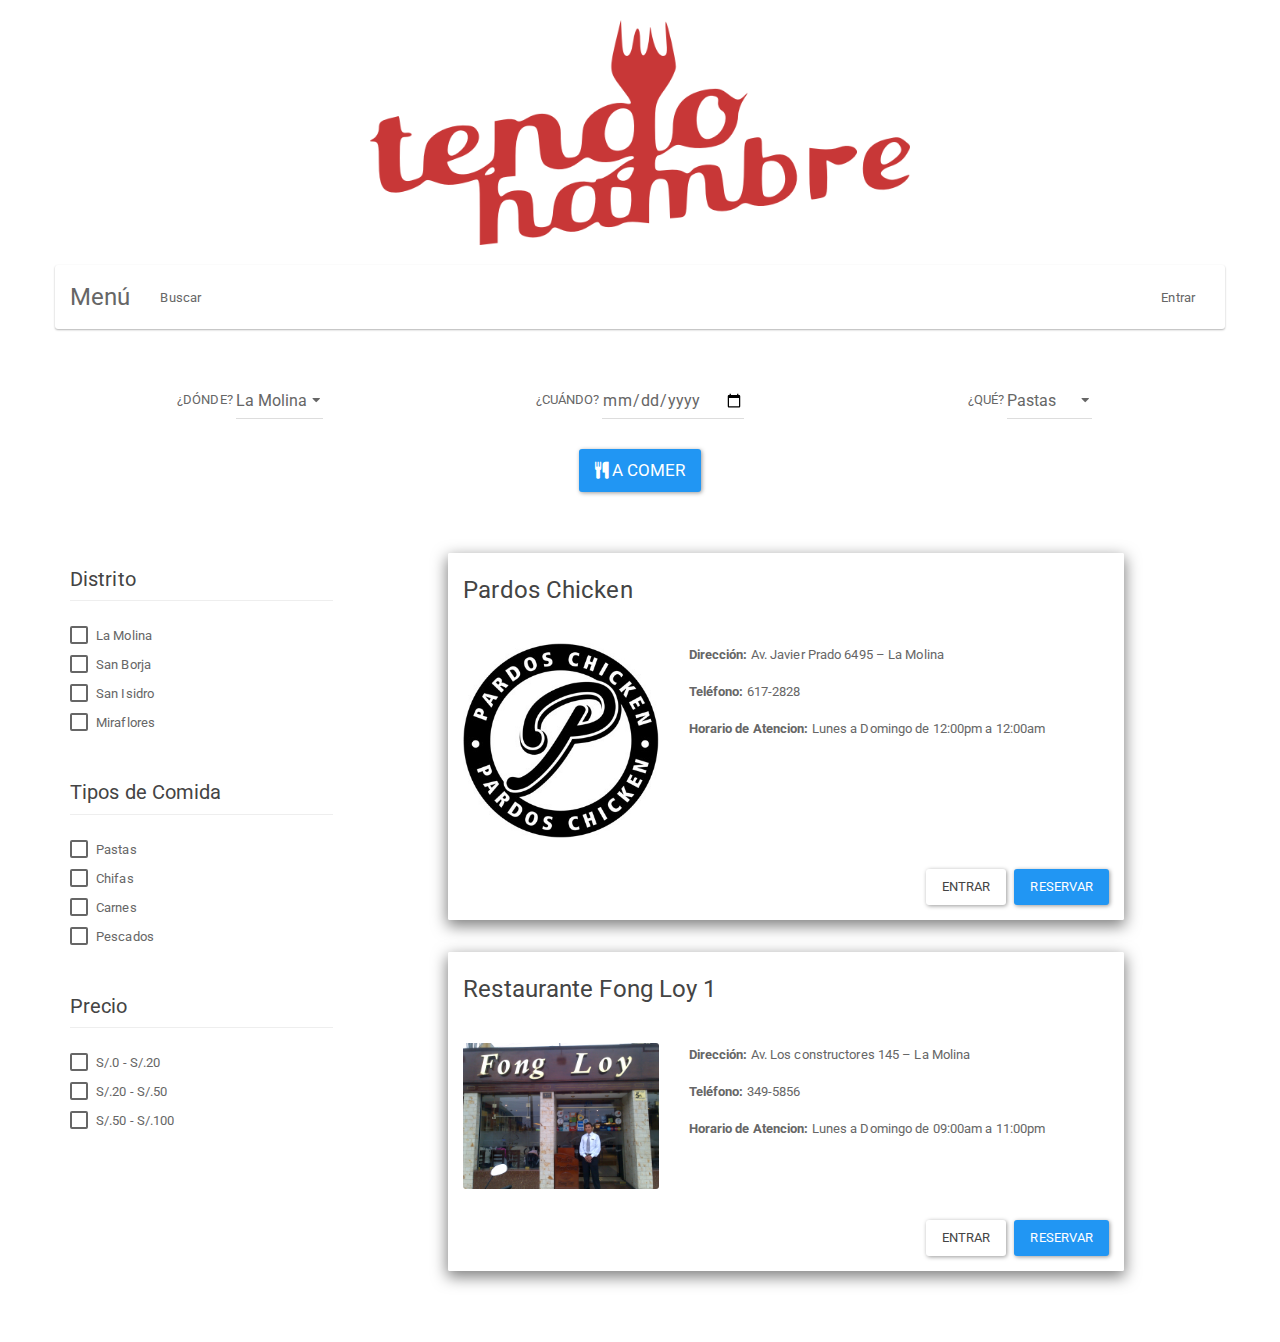
<file: index.html>
<!DOCTYPE html>
<html lang="es">
<head>
    <meta charset="utf-8">
    <meta http-equiv="X-UA-Compatible" content="IE=edge">
    <meta name="viewport" content="width=device-width, initial-scale=1">
    <!-- The above 3 meta tags *must* come first in the head; any other head content must come *after* these tags -->
    <title>Tengo Hambre</title>

    <!-- Bootstrap -->
    <link href="assets/libs/bootstrap/dist/css/bootstrap.min.css" rel="stylesheet">
    <link rel="stylesheet" href="assets/libs/font-awesome/css/font-awesome.min.css">

    <!-- HTML5 shim and Respond.js for IE8 support of HTML5 elements and media queries -->
    <!-- WARNING: Respond.js doesn't work if you view the page via file:// -->
    <!--[if lt IE 9]>
    <script src="assets/libs/html5shiv/dist/html5shiv.min.js"></script>
    <script src="assets/libs/respond/dest/respond.min.js"></script>
    <![endif]-->

    <!-- Custom -->
    <link rel="stylesheet" href="assets/css/paper-theme.min.css">
    <link rel="stylesheet" href="assets/css/tengohambre.css">
</head>
<body ng-app="tengoHambreApp">

<div ui-view></div>

<!-- jQuery (necessary for Bootstrap's JavaScript plugins) -->
<script src="assets/libs/jquery/dist/jquery.min.js"></script>
<!-- Include all compiled plugins (below), or include individual files as needed -->
<script src="assets/libs/bootstrap/dist/js/bootstrap.min.js"></script>
<script src="assets/libs/angular/angular.min.js"></script>
<script src="assets/libs/angular-ui-router/release/angular-ui-router.min.js"></script>
<script src="assets/libs/oclazyload/dist/ocLazyLoad.min.js"></script>
<script src="app/app.module.js"></script>
<script src="app/app.routes.js"></script>
</body>
</html>
</file>
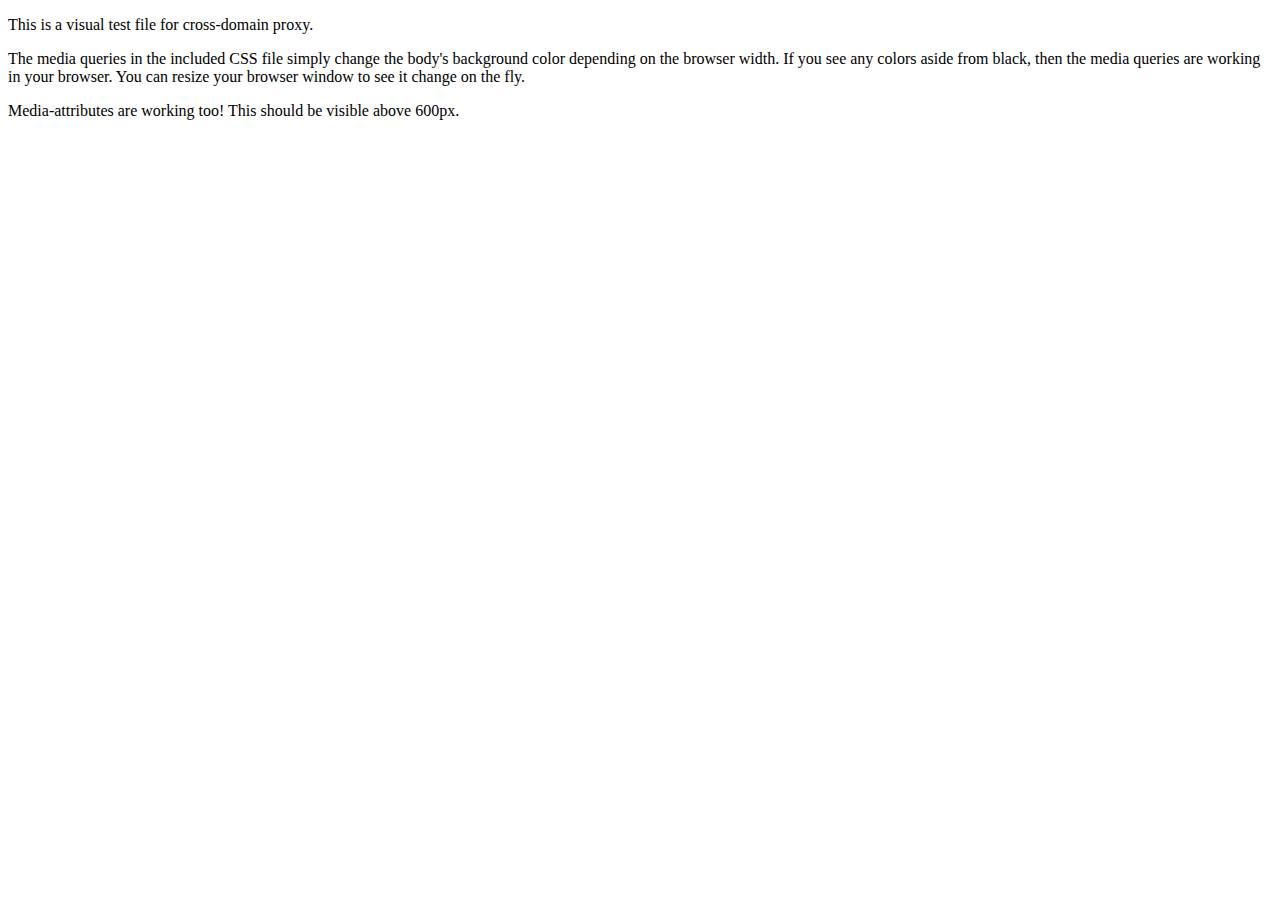
<file: assets/libs/respond/cross-domain/example.html>
<!DOCTYPE html>
<html>
<head>
	<meta charset="utf-8" />
	<title>Respond JS Test Page</title>
	<link href="https://rawgithub.com/scottjehl/Respond/master/test/test.css" rel="stylesheet"/>
	<link href="https://rawgithub.com/scottjehl/Respond/master/test/test2.css" media="screen and (min-width: 600px)" rel="stylesheet"/>
	<script src="../dest/respond.src.js"></script>
	
	<!-- Respond.js proxy on external server -->
	<link href="https://rawgithub.com/scottjehl/Respond/master/cross-domain/respond-proxy.html" id="respond-proxy" rel="respond-proxy" />
	<link href="respond.proxy.gif" id="respond-redirect" rel="respond-redirect" />
	<script src="respond.proxy.js"></script>
</head> 
<body>
	<p>This is a visual test file for cross-domain proxy.</p>

	<p>The media queries in the included CSS file simply change the body's background color depending on the browser width. If you see any colors aside from black, then the media queries are working in your browser. You can resize your browser window to see it change on the fly.</p>


	<p id="attribute-test">Media-attributes are working too! This should be visible above 600px.</p>

</body>
</html>
</file>
<file: assets/css/tengohambre.css>
#main {
    margin-bottom: 40px;
}

.main-logo {
    margin: 20px 0px 20px 0px;
}

.main-navbar {
    margin-bottom: 30px;
}

.margin-bottom-20 {
    margin-bottom: 20px;
}

.section {
    margin-bottom: 30px;
}

.paper-card {
    margin: 30px auto;
    width: 80%;
    box-shadow: 0px 5px 15px rgba(0, 0, 0, 0.5);
    position: relative;
    background-color: #FFF;
    border: 1px solid transparent;
    border-radius: 3px;
    background-clip: padding-box;
    outline: 0px none;
}
</file>
<file: assets/css/paper-theme.min.css>
@import url("https://fonts.googleapis.com/css?family=Roboto:300,400,500,700");/*!
 * bootswatch v3.3.6
 * Homepage: http://bootswatch.com
 * Copyright 2012-2016 Thomas Park
 * Licensed under MIT
 * Based on Bootstrap
*//*!
 * Bootstrap v3.3.6 (http://getbootstrap.com)
 * Copyright 2011-2015 Twitter, Inc.
 * Licensed under MIT (https://github.com/twbs/bootstrap/blob/master/LICENSE)
 *//*! normalize.css v3.0.3 | MIT License | github.com/necolas/normalize.css */html{font-family:sans-serif;-ms-text-size-adjust:100%;-webkit-text-size-adjust:100%}body{margin:0}article,aside,details,figcaption,figure,footer,header,hgroup,main,menu,nav,section,summary{display:block}audio,canvas,progress,video{display:inline-block;vertical-align:baseline}audio:not([controls]){display:none;height:0}[hidden],template{display:none}a{background-color:transparent}a:active,a:hover{outline:0}abbr[title]{border-bottom:1px dotted}b,strong{font-weight:bold}dfn{font-style:italic}h1{font-size:2em;margin:0.67em 0}mark{background:#ff0;color:#000}small{font-size:80%}sub,sup{font-size:75%;line-height:0;position:relative;vertical-align:baseline}sup{top:-0.5em}sub{bottom:-0.25em}img{border:0}svg:not(:root){overflow:hidden}figure{margin:1em 40px}hr{-webkit-box-sizing:content-box;-moz-box-sizing:content-box;box-sizing:content-box;height:0}pre{overflow:auto}code,kbd,pre,samp{font-family:monospace, monospace;font-size:1em}button,input,optgroup,select,textarea{color:inherit;font:inherit;margin:0}button{overflow:visible}button,select{text-transform:none}button,html input[type="button"],input[type="reset"],input[type="submit"]{-webkit-appearance:button;cursor:pointer}button[disabled],html input[disabled]{cursor:default}button::-moz-focus-inner,input::-moz-focus-inner{border:0;padding:0}input{line-height:normal}input[type="checkbox"],input[type="radio"]{-webkit-box-sizing:border-box;-moz-box-sizing:border-box;box-sizing:border-box;padding:0}input[type="number"]::-webkit-inner-spin-button,input[type="number"]::-webkit-outer-spin-button{height:auto}input[type="search"]{-webkit-appearance:textfield;-webkit-box-sizing:content-box;-moz-box-sizing:content-box;box-sizing:content-box}input[type="search"]::-webkit-search-cancel-button,input[type="search"]::-webkit-search-decoration{-webkit-appearance:none}fieldset{border:1px solid #c0c0c0;margin:0 2px;padding:0.35em 0.625em 0.75em}legend{border:0;padding:0}textarea{overflow:auto}optgroup{font-weight:bold}table{border-collapse:collapse;border-spacing:0}td,th{padding:0}/*! Source: https://github.com/h5bp/html5-boilerplate/blob/master/src/css/main.css */@media print{*,*:before,*:after{background:transparent !important;color:#000 !important;-webkit-box-shadow:none !important;box-shadow:none !important;text-shadow:none !important}a,a:visited{text-decoration:underline}a[href]:after{content:" (" attr(href) ")"}abbr[title]:after{content:" (" attr(title) ")"}a[href^="#"]:after,a[href^="javascript:"]:after{content:""}pre,blockquote{border:1px solid #999;page-break-inside:avoid}thead{display:table-header-group}tr,img{page-break-inside:avoid}img{max-width:100% !important}p,h2,h3{orphans:3;widows:3}h2,h3{page-break-after:avoid}.navbar{display:none}.btn>.caret,.dropup>.btn>.caret{border-top-color:#000 !important}.label{border:1px solid #000}.table{border-collapse:collapse !important}.table td,.table th{background-color:#fff !important}.table-bordered th,.table-bordered td{border:1px solid #ddd !important}}@font-face{font-family:'Glyphicons Halflings';src:url('../fonts/glyphicons-halflings-regular.eot');src:url('../fonts/glyphicons-halflings-regular.eot?#iefix') format('embedded-opentype'),url('../fonts/glyphicons-halflings-regular.woff2') format('woff2'),url('../fonts/glyphicons-halflings-regular.woff') format('woff'),url('../fonts/glyphicons-halflings-regular.ttf') format('truetype'),url('../fonts/glyphicons-halflings-regular.svg#glyphicons_halflingsregular') format('svg')}.glyphicon{position:relative;top:1px;display:inline-block;font-family:'Glyphicons Halflings';font-style:normal;font-weight:normal;line-height:1;-webkit-font-smoothing:antialiased;-moz-osx-font-smoothing:grayscale}.glyphicon-asterisk:before{content:"\002a"}.glyphicon-plus:before{content:"\002b"}.glyphicon-euro:before,.glyphicon-eur:before{content:"\20ac"}.glyphicon-minus:before{content:"\2212"}.glyphicon-cloud:before{content:"\2601"}.glyphicon-envelope:before{content:"\2709"}.glyphicon-pencil:before{content:"\270f"}.glyphicon-glass:before{content:"\e001"}.glyphicon-music:before{content:"\e002"}.glyphicon-search:before{content:"\e003"}.glyphicon-heart:before{content:"\e005"}.glyphicon-star:before{content:"\e006"}.glyphicon-star-empty:before{content:"\e007"}.glyphicon-user:before{content:"\e008"}.glyphicon-film:before{content:"\e009"}.glyphicon-th-large:before{content:"\e010"}.glyphicon-th:before{content:"\e011"}.glyphicon-th-list:before{content:"\e012"}.glyphicon-ok:before{content:"\e013"}.glyphicon-remove:before{content:"\e014"}.glyphicon-zoom-in:before{content:"\e015"}.glyphicon-zoom-out:before{content:"\e016"}.glyphicon-off:before{content:"\e017"}.glyphicon-signal:before{content:"\e018"}.glyphicon-cog:before{content:"\e019"}.glyphicon-trash:before{content:"\e020"}.glyphicon-home:before{content:"\e021"}.glyphicon-file:before{content:"\e022"}.glyphicon-time:before{content:"\e023"}.glyphicon-road:before{content:"\e024"}.glyphicon-download-alt:before{content:"\e025"}.glyphicon-download:before{content:"\e026"}.glyphicon-upload:before{content:"\e027"}.glyphicon-inbox:before{content:"\e028"}.glyphicon-play-circle:before{content:"\e029"}.glyphicon-repeat:before{content:"\e030"}.glyphicon-refresh:before{content:"\e031"}.glyphicon-list-alt:before{content:"\e032"}.glyphicon-lock:before{content:"\e033"}.glyphicon-flag:before{content:"\e034"}.glyphicon-headphones:before{content:"\e035"}.glyphicon-volume-off:before{content:"\e036"}.glyphicon-volume-down:before{content:"\e037"}.glyphicon-volume-up:before{content:"\e038"}.glyphicon-qrcode:before{content:"\e039"}.glyphicon-barcode:before{content:"\e040"}.glyphicon-tag:before{content:"\e041"}.glyphicon-tags:before{content:"\e042"}.glyphicon-book:before{content:"\e043"}.glyphicon-bookmark:before{content:"\e044"}.glyphicon-print:before{content:"\e045"}.glyphicon-camera:before{content:"\e046"}.glyphicon-font:before{content:"\e047"}.glyphicon-bold:before{content:"\e048"}.glyphicon-italic:before{content:"\e049"}.glyphicon-text-height:before{content:"\e050"}.glyphicon-text-width:before{content:"\e051"}.glyphicon-align-left:before{content:"\e052"}.glyphicon-align-center:before{content:"\e053"}.glyphicon-align-right:before{content:"\e054"}.glyphicon-align-justify:before{content:"\e055"}.glyphicon-list:before{content:"\e056"}.glyphicon-indent-left:before{content:"\e057"}.glyphicon-indent-right:before{content:"\e058"}.glyphicon-facetime-video:before{content:"\e059"}.glyphicon-picture:before{content:"\e060"}.glyphicon-map-marker:before{content:"\e062"}.glyphicon-adjust:before{content:"\e063"}.glyphicon-tint:before{content:"\e064"}.glyphicon-edit:before{content:"\e065"}.glyphicon-share:before{content:"\e066"}.glyphicon-check:before{content:"\e067"}.glyphicon-move:before{content:"\e068"}.glyphicon-step-backward:before{content:"\e069"}.glyphicon-fast-backward:before{content:"\e070"}.glyphicon-backward:before{content:"\e071"}.glyphicon-play:before{content:"\e072"}.glyphicon-pause:before{content:"\e073"}.glyphicon-stop:before{content:"\e074"}.glyphicon-forward:before{content:"\e075"}.glyphicon-fast-forward:before{content:"\e076"}.glyphicon-step-forward:before{content:"\e077"}.glyphicon-eject:before{content:"\e078"}.glyphicon-chevron-left:before{content:"\e079"}.glyphicon-chevron-right:before{content:"\e080"}.glyphicon-plus-sign:before{content:"\e081"}.glyphicon-minus-sign:before{content:"\e082"}.glyphicon-remove-sign:before{content:"\e083"}.glyphicon-ok-sign:before{content:"\e084"}.glyphicon-question-sign:before{content:"\e085"}.glyphicon-info-sign:before{content:"\e086"}.glyphicon-screenshot:before{content:"\e087"}.glyphicon-remove-circle:before{content:"\e088"}.glyphicon-ok-circle:before{content:"\e089"}.glyphicon-ban-circle:before{content:"\e090"}.glyphicon-arrow-left:before{content:"\e091"}.glyphicon-arrow-right:before{content:"\e092"}.glyphicon-arrow-up:before{content:"\e093"}.glyphicon-arrow-down:before{content:"\e094"}.glyphicon-share-alt:before{content:"\e095"}.glyphicon-resize-full:before{content:"\e096"}.glyphicon-resize-small:before{content:"\e097"}.glyphicon-exclamation-sign:before{content:"\e101"}.glyphicon-gift:before{content:"\e102"}.glyphicon-leaf:before{content:"\e103"}.glyphicon-fire:before{content:"\e104"}.glyphicon-eye-open:before{content:"\e105"}.glyphicon-eye-close:before{content:"\e106"}.glyphicon-warning-sign:before{content:"\e107"}.glyphicon-plane:before{content:"\e108"}.glyphicon-calendar:before{content:"\e109"}.glyphicon-random:before{content:"\e110"}.glyphicon-comment:before{content:"\e111"}.glyphicon-magnet:before{content:"\e112"}.glyphicon-chevron-up:before{content:"\e113"}.glyphicon-chevron-down:before{content:"\e114"}.glyphicon-retweet:before{content:"\e115"}.glyphicon-shopping-cart:before{content:"\e116"}.glyphicon-folder-close:before{content:"\e117"}.glyphicon-folder-open:before{content:"\e118"}.glyphicon-resize-vertical:before{content:"\e119"}.glyphicon-resize-horizontal:before{content:"\e120"}.glyphicon-hdd:before{content:"\e121"}.glyphicon-bullhorn:before{content:"\e122"}.glyphicon-bell:before{content:"\e123"}.glyphicon-certificate:before{content:"\e124"}.glyphicon-thumbs-up:before{content:"\e125"}.glyphicon-thumbs-down:before{content:"\e126"}.glyphicon-hand-right:before{content:"\e127"}.glyphicon-hand-left:before{content:"\e128"}.glyphicon-hand-up:before{content:"\e129"}.glyphicon-hand-down:before{content:"\e130"}.glyphicon-circle-arrow-right:before{content:"\e131"}.glyphicon-circle-arrow-left:before{content:"\e132"}.glyphicon-circle-arrow-up:before{content:"\e133"}.glyphicon-circle-arrow-down:before{content:"\e134"}.glyphicon-globe:before{content:"\e135"}.glyphicon-wrench:before{content:"\e136"}.glyphicon-tasks:before{content:"\e137"}.glyphicon-filter:before{content:"\e138"}.glyphicon-briefcase:before{content:"\e139"}.glyphicon-fullscreen:before{content:"\e140"}.glyphicon-dashboard:before{content:"\e141"}.glyphicon-paperclip:before{content:"\e142"}.glyphicon-heart-empty:before{content:"\e143"}.glyphicon-link:before{content:"\e144"}.glyphicon-phone:before{content:"\e145"}.glyphicon-pushpin:before{content:"\e146"}.glyphicon-usd:before{content:"\e148"}.glyphicon-gbp:before{content:"\e149"}.glyphicon-sort:before{content:"\e150"}.glyphicon-sort-by-alphabet:before{content:"\e151"}.glyphicon-sort-by-alphabet-alt:before{content:"\e152"}.glyphicon-sort-by-order:before{content:"\e153"}.glyphicon-sort-by-order-alt:before{content:"\e154"}.glyphicon-sort-by-attributes:before{content:"\e155"}.glyphicon-sort-by-attributes-alt:before{content:"\e156"}.glyphicon-unchecked:before{content:"\e157"}.glyphicon-expand:before{content:"\e158"}.glyphicon-collapse-down:before{content:"\e159"}.glyphicon-collapse-up:before{content:"\e160"}.glyphicon-log-in:before{content:"\e161"}.glyphicon-flash:before{content:"\e162"}.glyphicon-log-out:before{content:"\e163"}.glyphicon-new-window:before{content:"\e164"}.glyphicon-record:before{content:"\e165"}.glyphicon-save:before{content:"\e166"}.glyphicon-open:before{content:"\e167"}.glyphicon-saved:before{content:"\e168"}.glyphicon-import:before{content:"\e169"}.glyphicon-export:before{content:"\e170"}.glyphicon-send:before{content:"\e171"}.glyphicon-floppy-disk:before{content:"\e172"}.glyphicon-floppy-saved:before{content:"\e173"}.glyphicon-floppy-remove:before{content:"\e174"}.glyphicon-floppy-save:before{content:"\e175"}.glyphicon-floppy-open:before{content:"\e176"}.glyphicon-credit-card:before{content:"\e177"}.glyphicon-transfer:before{content:"\e178"}.glyphicon-cutlery:before{content:"\e179"}.glyphicon-header:before{content:"\e180"}.glyphicon-compressed:before{content:"\e181"}.glyphicon-earphone:before{content:"\e182"}.glyphicon-phone-alt:before{content:"\e183"}.glyphicon-tower:before{content:"\e184"}.glyphicon-stats:before{content:"\e185"}.glyphicon-sd-video:before{content:"\e186"}.glyphicon-hd-video:before{content:"\e187"}.glyphicon-subtitles:before{content:"\e188"}.glyphicon-sound-stereo:before{content:"\e189"}.glyphicon-sound-dolby:before{content:"\e190"}.glyphicon-sound-5-1:before{content:"\e191"}.glyphicon-sound-6-1:before{content:"\e192"}.glyphicon-sound-7-1:before{content:"\e193"}.glyphicon-copyright-mark:before{content:"\e194"}.glyphicon-registration-mark:before{content:"\e195"}.glyphicon-cloud-download:before{content:"\e197"}.glyphicon-cloud-upload:before{content:"\e198"}.glyphicon-tree-conifer:before{content:"\e199"}.glyphicon-tree-deciduous:before{content:"\e200"}.glyphicon-cd:before{content:"\e201"}.glyphicon-save-file:before{content:"\e202"}.glyphicon-open-file:before{content:"\e203"}.glyphicon-level-up:before{content:"\e204"}.glyphicon-copy:before{content:"\e205"}.glyphicon-paste:before{content:"\e206"}.glyphicon-alert:before{content:"\e209"}.glyphicon-equalizer:before{content:"\e210"}.glyphicon-king:before{content:"\e211"}.glyphicon-queen:before{content:"\e212"}.glyphicon-pawn:before{content:"\e213"}.glyphicon-bishop:before{content:"\e214"}.glyphicon-knight:before{content:"\e215"}.glyphicon-baby-formula:before{content:"\e216"}.glyphicon-tent:before{content:"\26fa"}.glyphicon-blackboard:before{content:"\e218"}.glyphicon-bed:before{content:"\e219"}.glyphicon-apple:before{content:"\f8ff"}.glyphicon-erase:before{content:"\e221"}.glyphicon-hourglass:before{content:"\231b"}.glyphicon-lamp:before{content:"\e223"}.glyphicon-duplicate:before{content:"\e224"}.glyphicon-piggy-bank:before{content:"\e225"}.glyphicon-scissors:before{content:"\e226"}.glyphicon-bitcoin:before{content:"\e227"}.glyphicon-btc:before{content:"\e227"}.glyphicon-xbt:before{content:"\e227"}.glyphicon-yen:before{content:"\00a5"}.glyphicon-jpy:before{content:"\00a5"}.glyphicon-ruble:before{content:"\20bd"}.glyphicon-rub:before{content:"\20bd"}.glyphicon-scale:before{content:"\e230"}.glyphicon-ice-lolly:before{content:"\e231"}.glyphicon-ice-lolly-tasted:before{content:"\e232"}.glyphicon-education:before{content:"\e233"}.glyphicon-option-horizontal:before{content:"\e234"}.glyphicon-option-vertical:before{content:"\e235"}.glyphicon-menu-hamburger:before{content:"\e236"}.glyphicon-modal-window:before{content:"\e237"}.glyphicon-oil:before{content:"\e238"}.glyphicon-grain:before{content:"\e239"}.glyphicon-sunglasses:before{content:"\e240"}.glyphicon-text-size:before{content:"\e241"}.glyphicon-text-color:before{content:"\e242"}.glyphicon-text-background:before{content:"\e243"}.glyphicon-object-align-top:before{content:"\e244"}.glyphicon-object-align-bottom:before{content:"\e245"}.glyphicon-object-align-horizontal:before{content:"\e246"}.glyphicon-object-align-left:before{content:"\e247"}.glyphicon-object-align-vertical:before{content:"\e248"}.glyphicon-object-align-right:before{content:"\e249"}.glyphicon-triangle-right:before{content:"\e250"}.glyphicon-triangle-left:before{content:"\e251"}.glyphicon-triangle-bottom:before{content:"\e252"}.glyphicon-triangle-top:before{content:"\e253"}.glyphicon-console:before{content:"\e254"}.glyphicon-superscript:before{content:"\e255"}.glyphicon-subscript:before{content:"\e256"}.glyphicon-menu-left:before{content:"\e257"}.glyphicon-menu-right:before{content:"\e258"}.glyphicon-menu-down:before{content:"\e259"}.glyphicon-menu-up:before{content:"\e260"}*{-webkit-box-sizing:border-box;-moz-box-sizing:border-box;box-sizing:border-box}*:before,*:after{-webkit-box-sizing:border-box;-moz-box-sizing:border-box;box-sizing:border-box}html{font-size:10px;-webkit-tap-highlight-color:rgba(0,0,0,0)}body{font-family:"Roboto","Helvetica Neue",Helvetica,Arial,sans-serif;font-size:13px;line-height:1.846;color:#666666;background-color:#ffffff}input,button,select,textarea{font-family:inherit;font-size:inherit;line-height:inherit}a{color:#2196f3;text-decoration:none}a:hover,a:focus{color:#0a6ebd;text-decoration:underline}a:focus{outline:thin dotted;outline:5px auto -webkit-focus-ring-color;outline-offset:-2px}figure{margin:0}img{vertical-align:middle}.img-responsive,.thumbnail>img,.thumbnail a>img,.carousel-inner>.item>img,.carousel-inner>.item>a>img{display:block;max-width:100%;height:auto}.img-rounded{border-radius:3px}.img-thumbnail{padding:4px;line-height:1.846;background-color:#ffffff;border:1px solid #dddddd;border-radius:3px;-webkit-transition:all .2s ease-in-out;-o-transition:all .2s ease-in-out;transition:all .2s ease-in-out;display:inline-block;max-width:100%;height:auto}.img-circle{border-radius:50%}hr{margin-top:23px;margin-bottom:23px;border:0;border-top:1px solid #eeeeee}.sr-only{position:absolute;width:1px;height:1px;margin:-1px;padding:0;overflow:hidden;clip:rect(0, 0, 0, 0);border:0}.sr-only-focusable:active,.sr-only-focusable:focus{position:static;width:auto;height:auto;margin:0;overflow:visible;clip:auto}[role="button"]{cursor:pointer}h1,h2,h3,h4,h5,h6,.h1,.h2,.h3,.h4,.h5,.h6{font-family:inherit;font-weight:400;line-height:1.1;color:#444444}h1 small,h2 small,h3 small,h4 small,h5 small,h6 small,.h1 small,.h2 small,.h3 small,.h4 small,.h5 small,.h6 small,h1 .small,h2 .small,h3 .small,h4 .small,h5 .small,h6 .small,.h1 .small,.h2 .small,.h3 .small,.h4 .small,.h5 .small,.h6 .small{font-weight:normal;line-height:1;color:#bbbbbb}h1,.h1,h2,.h2,h3,.h3{margin-top:23px;margin-bottom:11.5px}h1 small,.h1 small,h2 small,.h2 small,h3 small,.h3 small,h1 .small,.h1 .small,h2 .small,.h2 .small,h3 .small,.h3 .small{font-size:65%}h4,.h4,h5,.h5,h6,.h6{margin-top:11.5px;margin-bottom:11.5px}h4 small,.h4 small,h5 small,.h5 small,h6 small,.h6 small,h4 .small,.h4 .small,h5 .small,.h5 .small,h6 .small,.h6 .small{font-size:75%}h1,.h1{font-size:56px}h2,.h2{font-size:45px}h3,.h3{font-size:34px}h4,.h4{font-size:24px}h5,.h5{font-size:20px}h6,.h6{font-size:14px}p{margin:0 0 11.5px}.lead{margin-bottom:23px;font-size:14px;font-weight:300;line-height:1.4}@media (min-width:768px){.lead{font-size:19.5px}}small,.small{font-size:92%}mark,.mark{background-color:#ffe0b2;padding:.2em}.text-left{text-align:left}.text-right{text-align:right}.text-center{text-align:center}.text-justify{text-align:justify}.text-nowrap{white-space:nowrap}.text-lowercase{text-transform:lowercase}.text-uppercase{text-transform:uppercase}.text-capitalize{text-transform:capitalize}.text-muted{color:#bbbbbb}.text-primary{color:#2196f3}a.text-primary:hover,a.text-primary:focus{color:#0c7cd5}.text-success{color:#4caf50}a.text-success:hover,a.text-success:focus{color:#3d8b40}.text-info{color:#9c27b0}a.text-info:hover,a.text-info:focus{color:#771e86}.text-warning{color:#ff9800}a.text-warning:hover,a.text-warning:focus{color:#cc7a00}.text-danger{color:#e51c23}a.text-danger:hover,a.text-danger:focus{color:#b9151b}.bg-primary{color:#fff;background-color:#2196f3}a.bg-primary:hover,a.bg-primary:focus{background-color:#0c7cd5}.bg-success{background-color:#dff0d8}a.bg-success:hover,a.bg-success:focus{background-color:#c1e2b3}.bg-info{background-color:#e1bee7}a.bg-info:hover,a.bg-info:focus{background-color:#d099d9}.bg-warning{background-color:#ffe0b2}a.bg-warning:hover,a.bg-warning:focus{background-color:#ffcb7f}.bg-danger{background-color:#f9bdbb}a.bg-danger:hover,a.bg-danger:focus{background-color:#f5908c}.page-header{padding-bottom:10.5px;margin:46px 0 23px;border-bottom:1px solid #eeeeee}ul,ol{margin-top:0;margin-bottom:11.5px}ul ul,ol ul,ul ol,ol ol{margin-bottom:0}.list-unstyled{padding-left:0;list-style:none}.list-inline{padding-left:0;list-style:none;margin-left:-5px}.list-inline>li{display:inline-block;padding-left:5px;padding-right:5px}dl{margin-top:0;margin-bottom:23px}dt,dd{line-height:1.846}dt{font-weight:bold}dd{margin-left:0}@media (min-width:768px){.dl-horizontal dt{float:left;width:160px;clear:left;text-align:right;overflow:hidden;text-overflow:ellipsis;white-space:nowrap}.dl-horizontal dd{margin-left:180px}}abbr[title],abbr[data-original-title]{cursor:help;border-bottom:1px dotted #bbbbbb}.initialism{font-size:90%;text-transform:uppercase}blockquote{padding:11.5px 23px;margin:0 0 23px;font-size:16.25px;border-left:5px solid #eeeeee}blockquote p:last-child,blockquote ul:last-child,blockquote ol:last-child{margin-bottom:0}blockquote footer,blockquote small,blockquote .small{display:block;font-size:80%;line-height:1.846;color:#bbbbbb}blockquote footer:before,blockquote small:before,blockquote .small:before{content:'\2014 \00A0'}.blockquote-reverse,blockquote.pull-right{padding-right:15px;padding-left:0;border-right:5px solid #eeeeee;border-left:0;text-align:right}.blockquote-reverse footer:before,blockquote.pull-right footer:before,.blockquote-reverse small:before,blockquote.pull-right small:before,.blockquote-reverse .small:before,blockquote.pull-right .small:before{content:''}.blockquote-reverse footer:after,blockquote.pull-right footer:after,.blockquote-reverse small:after,blockquote.pull-right small:after,.blockquote-reverse .small:after,blockquote.pull-right .small:after{content:'\00A0 \2014'}address{margin-bottom:23px;font-style:normal;line-height:1.846}code,kbd,pre,samp{font-family:Menlo,Monaco,Consolas,"Courier New",monospace}code{padding:2px 4px;font-size:90%;color:#c7254e;background-color:#f9f2f4;border-radius:3px}kbd{padding:2px 4px;font-size:90%;color:#ffffff;background-color:#333333;border-radius:3px;-webkit-box-shadow:inset 0 -1px 0 rgba(0,0,0,0.25);box-shadow:inset 0 -1px 0 rgba(0,0,0,0.25)}kbd kbd{padding:0;font-size:100%;font-weight:bold;-webkit-box-shadow:none;box-shadow:none}pre{display:block;padding:11px;margin:0 0 11.5px;font-size:12px;line-height:1.846;word-break:break-all;word-wrap:break-word;color:#212121;background-color:#f5f5f5;border:1px solid #cccccc;border-radius:3px}pre code{padding:0;font-size:inherit;color:inherit;white-space:pre-wrap;background-color:transparent;border-radius:0}.pre-scrollable{max-height:340px;overflow-y:scroll}.container{margin-right:auto;margin-left:auto;padding-left:15px;padding-right:15px}@media (min-width:768px){.container{width:750px}}@media (min-width:992px){.container{width:970px}}@media (min-width:1200px){.container{width:1170px}}.container-fluid{margin-right:auto;margin-left:auto;padding-left:15px;padding-right:15px}.row{margin-left:-15px;margin-right:-15px}.col-xs-1,.col-sm-1,.col-md-1,.col-lg-1,.col-xs-2,.col-sm-2,.col-md-2,.col-lg-2,.col-xs-3,.col-sm-3,.col-md-3,.col-lg-3,.col-xs-4,.col-sm-4,.col-md-4,.col-lg-4,.col-xs-5,.col-sm-5,.col-md-5,.col-lg-5,.col-xs-6,.col-sm-6,.col-md-6,.col-lg-6,.col-xs-7,.col-sm-7,.col-md-7,.col-lg-7,.col-xs-8,.col-sm-8,.col-md-8,.col-lg-8,.col-xs-9,.col-sm-9,.col-md-9,.col-lg-9,.col-xs-10,.col-sm-10,.col-md-10,.col-lg-10,.col-xs-11,.col-sm-11,.col-md-11,.col-lg-11,.col-xs-12,.col-sm-12,.col-md-12,.col-lg-12{position:relative;min-height:1px;padding-left:15px;padding-right:15px}.col-xs-1,.col-xs-2,.col-xs-3,.col-xs-4,.col-xs-5,.col-xs-6,.col-xs-7,.col-xs-8,.col-xs-9,.col-xs-10,.col-xs-11,.col-xs-12{float:left}.col-xs-12{width:100%}.col-xs-11{width:91.66666667%}.col-xs-10{width:83.33333333%}.col-xs-9{width:75%}.col-xs-8{width:66.66666667%}.col-xs-7{width:58.33333333%}.col-xs-6{width:50%}.col-xs-5{width:41.66666667%}.col-xs-4{width:33.33333333%}.col-xs-3{width:25%}.col-xs-2{width:16.66666667%}.col-xs-1{width:8.33333333%}.col-xs-pull-12{right:100%}.col-xs-pull-11{right:91.66666667%}.col-xs-pull-10{right:83.33333333%}.col-xs-pull-9{right:75%}.col-xs-pull-8{right:66.66666667%}.col-xs-pull-7{right:58.33333333%}.col-xs-pull-6{right:50%}.col-xs-pull-5{right:41.66666667%}.col-xs-pull-4{right:33.33333333%}.col-xs-pull-3{right:25%}.col-xs-pull-2{right:16.66666667%}.col-xs-pull-1{right:8.33333333%}.col-xs-pull-0{right:auto}.col-xs-push-12{left:100%}.col-xs-push-11{left:91.66666667%}.col-xs-push-10{left:83.33333333%}.col-xs-push-9{left:75%}.col-xs-push-8{left:66.66666667%}.col-xs-push-7{left:58.33333333%}.col-xs-push-6{left:50%}.col-xs-push-5{left:41.66666667%}.col-xs-push-4{left:33.33333333%}.col-xs-push-3{left:25%}.col-xs-push-2{left:16.66666667%}.col-xs-push-1{left:8.33333333%}.col-xs-push-0{left:auto}.col-xs-offset-12{margin-left:100%}.col-xs-offset-11{margin-left:91.66666667%}.col-xs-offset-10{margin-left:83.33333333%}.col-xs-offset-9{margin-left:75%}.col-xs-offset-8{margin-left:66.66666667%}.col-xs-offset-7{margin-left:58.33333333%}.col-xs-offset-6{margin-left:50%}.col-xs-offset-5{margin-left:41.66666667%}.col-xs-offset-4{margin-left:33.33333333%}.col-xs-offset-3{margin-left:25%}.col-xs-offset-2{margin-left:16.66666667%}.col-xs-offset-1{margin-left:8.33333333%}.col-xs-offset-0{margin-left:0%}@media (min-width:768px){.col-sm-1,.col-sm-2,.col-sm-3,.col-sm-4,.col-sm-5,.col-sm-6,.col-sm-7,.col-sm-8,.col-sm-9,.col-sm-10,.col-sm-11,.col-sm-12{float:left}.col-sm-12{width:100%}.col-sm-11{width:91.66666667%}.col-sm-10{width:83.33333333%}.col-sm-9{width:75%}.col-sm-8{width:66.66666667%}.col-sm-7{width:58.33333333%}.col-sm-6{width:50%}.col-sm-5{width:41.66666667%}.col-sm-4{width:33.33333333%}.col-sm-3{width:25%}.col-sm-2{width:16.66666667%}.col-sm-1{width:8.33333333%}.col-sm-pull-12{right:100%}.col-sm-pull-11{right:91.66666667%}.col-sm-pull-10{right:83.33333333%}.col-sm-pull-9{right:75%}.col-sm-pull-8{right:66.66666667%}.col-sm-pull-7{right:58.33333333%}.col-sm-pull-6{right:50%}.col-sm-pull-5{right:41.66666667%}.col-sm-pull-4{right:33.33333333%}.col-sm-pull-3{right:25%}.col-sm-pull-2{right:16.66666667%}.col-sm-pull-1{right:8.33333333%}.col-sm-pull-0{right:auto}.col-sm-push-12{left:100%}.col-sm-push-11{left:91.66666667%}.col-sm-push-10{left:83.33333333%}.col-sm-push-9{left:75%}.col-sm-push-8{left:66.66666667%}.col-sm-push-7{left:58.33333333%}.col-sm-push-6{left:50%}.col-sm-push-5{left:41.66666667%}.col-sm-push-4{left:33.33333333%}.col-sm-push-3{left:25%}.col-sm-push-2{left:16.66666667%}.col-sm-push-1{left:8.33333333%}.col-sm-push-0{left:auto}.col-sm-offset-12{margin-left:100%}.col-sm-offset-11{margin-left:91.66666667%}.col-sm-offset-10{margin-left:83.33333333%}.col-sm-offset-9{margin-left:75%}.col-sm-offset-8{margin-left:66.66666667%}.col-sm-offset-7{margin-left:58.33333333%}.col-sm-offset-6{margin-left:50%}.col-sm-offset-5{margin-left:41.66666667%}.col-sm-offset-4{margin-left:33.33333333%}.col-sm-offset-3{margin-left:25%}.col-sm-offset-2{margin-left:16.66666667%}.col-sm-offset-1{margin-left:8.33333333%}.col-sm-offset-0{margin-left:0%}}@media (min-width:992px){.col-md-1,.col-md-2,.col-md-3,.col-md-4,.col-md-5,.col-md-6,.col-md-7,.col-md-8,.col-md-9,.col-md-10,.col-md-11,.col-md-12{float:left}.col-md-12{width:100%}.col-md-11{width:91.66666667%}.col-md-10{width:83.33333333%}.col-md-9{width:75%}.col-md-8{width:66.66666667%}.col-md-7{width:58.33333333%}.col-md-6{width:50%}.col-md-5{width:41.66666667%}.col-md-4{width:33.33333333%}.col-md-3{width:25%}.col-md-2{width:16.66666667%}.col-md-1{width:8.33333333%}.col-md-pull-12{right:100%}.col-md-pull-11{right:91.66666667%}.col-md-pull-10{right:83.33333333%}.col-md-pull-9{right:75%}.col-md-pull-8{right:66.66666667%}.col-md-pull-7{right:58.33333333%}.col-md-pull-6{right:50%}.col-md-pull-5{right:41.66666667%}.col-md-pull-4{right:33.33333333%}.col-md-pull-3{right:25%}.col-md-pull-2{right:16.66666667%}.col-md-pull-1{right:8.33333333%}.col-md-pull-0{right:auto}.col-md-push-12{left:100%}.col-md-push-11{left:91.66666667%}.col-md-push-10{left:83.33333333%}.col-md-push-9{left:75%}.col-md-push-8{left:66.66666667%}.col-md-push-7{left:58.33333333%}.col-md-push-6{left:50%}.col-md-push-5{left:41.66666667%}.col-md-push-4{left:33.33333333%}.col-md-push-3{left:25%}.col-md-push-2{left:16.66666667%}.col-md-push-1{left:8.33333333%}.col-md-push-0{left:auto}.col-md-offset-12{margin-left:100%}.col-md-offset-11{margin-left:91.66666667%}.col-md-offset-10{margin-left:83.33333333%}.col-md-offset-9{margin-left:75%}.col-md-offset-8{margin-left:66.66666667%}.col-md-offset-7{margin-left:58.33333333%}.col-md-offset-6{margin-left:50%}.col-md-offset-5{margin-left:41.66666667%}.col-md-offset-4{margin-left:33.33333333%}.col-md-offset-3{margin-left:25%}.col-md-offset-2{margin-left:16.66666667%}.col-md-offset-1{margin-left:8.33333333%}.col-md-offset-0{margin-left:0%}}@media (min-width:1200px){.col-lg-1,.col-lg-2,.col-lg-3,.col-lg-4,.col-lg-5,.col-lg-6,.col-lg-7,.col-lg-8,.col-lg-9,.col-lg-10,.col-lg-11,.col-lg-12{float:left}.col-lg-12{width:100%}.col-lg-11{width:91.66666667%}.col-lg-10{width:83.33333333%}.col-lg-9{width:75%}.col-lg-8{width:66.66666667%}.col-lg-7{width:58.33333333%}.col-lg-6{width:50%}.col-lg-5{width:41.66666667%}.col-lg-4{width:33.33333333%}.col-lg-3{width:25%}.col-lg-2{width:16.66666667%}.col-lg-1{width:8.33333333%}.col-lg-pull-12{right:100%}.col-lg-pull-11{right:91.66666667%}.col-lg-pull-10{right:83.33333333%}.col-lg-pull-9{right:75%}.col-lg-pull-8{right:66.66666667%}.col-lg-pull-7{right:58.33333333%}.col-lg-pull-6{right:50%}.col-lg-pull-5{right:41.66666667%}.col-lg-pull-4{right:33.33333333%}.col-lg-pull-3{right:25%}.col-lg-pull-2{right:16.66666667%}.col-lg-pull-1{right:8.33333333%}.col-lg-pull-0{right:auto}.col-lg-push-12{left:100%}.col-lg-push-11{left:91.66666667%}.col-lg-push-10{left:83.33333333%}.col-lg-push-9{left:75%}.col-lg-push-8{left:66.66666667%}.col-lg-push-7{left:58.33333333%}.col-lg-push-6{left:50%}.col-lg-push-5{left:41.66666667%}.col-lg-push-4{left:33.33333333%}.col-lg-push-3{left:25%}.col-lg-push-2{left:16.66666667%}.col-lg-push-1{left:8.33333333%}.col-lg-push-0{left:auto}.col-lg-offset-12{margin-left:100%}.col-lg-offset-11{margin-left:91.66666667%}.col-lg-offset-10{margin-left:83.33333333%}.col-lg-offset-9{margin-left:75%}.col-lg-offset-8{margin-left:66.66666667%}.col-lg-offset-7{margin-left:58.33333333%}.col-lg-offset-6{margin-left:50%}.col-lg-offset-5{margin-left:41.66666667%}.col-lg-offset-4{margin-left:33.33333333%}.col-lg-offset-3{margin-left:25%}.col-lg-offset-2{margin-left:16.66666667%}.col-lg-offset-1{margin-left:8.33333333%}.col-lg-offset-0{margin-left:0%}}table{background-color:transparent}caption{padding-top:8px;padding-bottom:8px;color:#bbbbbb;text-align:left}th{text-align:left}.table{width:100%;max-width:100%;margin-bottom:23px}.table>thead>tr>th,.table>tbody>tr>th,.table>tfoot>tr>th,.table>thead>tr>td,.table>tbody>tr>td,.table>tfoot>tr>td{padding:8px;line-height:1.846;vertical-align:top;border-top:1px solid #dddddd}.table>thead>tr>th{vertical-align:bottom;border-bottom:2px solid #dddddd}.table>caption+thead>tr:first-child>th,.table>colgroup+thead>tr:first-child>th,.table>thead:first-child>tr:first-child>th,.table>caption+thead>tr:first-child>td,.table>colgroup+thead>tr:first-child>td,.table>thead:first-child>tr:first-child>td{border-top:0}.table>tbody+tbody{border-top:2px solid #dddddd}.table .table{background-color:#ffffff}.table-condensed>thead>tr>th,.table-condensed>tbody>tr>th,.table-condensed>tfoot>tr>th,.table-condensed>thead>tr>td,.table-condensed>tbody>tr>td,.table-condensed>tfoot>tr>td{padding:5px}.table-bordered{border:1px solid #dddddd}.table-bordered>thead>tr>th,.table-bordered>tbody>tr>th,.table-bordered>tfoot>tr>th,.table-bordered>thead>tr>td,.table-bordered>tbody>tr>td,.table-bordered>tfoot>tr>td{border:1px solid #dddddd}.table-bordered>thead>tr>th,.table-bordered>thead>tr>td{border-bottom-width:2px}.table-striped>tbody>tr:nth-of-type(odd){background-color:#f9f9f9}.table-hover>tbody>tr:hover{background-color:#f5f5f5}table col[class*="col-"]{position:static;float:none;display:table-column}table td[class*="col-"],table th[class*="col-"]{position:static;float:none;display:table-cell}.table>thead>tr>td.active,.table>tbody>tr>td.active,.table>tfoot>tr>td.active,.table>thead>tr>th.active,.table>tbody>tr>th.active,.table>tfoot>tr>th.active,.table>thead>tr.active>td,.table>tbody>tr.active>td,.table>tfoot>tr.active>td,.table>thead>tr.active>th,.table>tbody>tr.active>th,.table>tfoot>tr.active>th{background-color:#f5f5f5}.table-hover>tbody>tr>td.active:hover,.table-hover>tbody>tr>th.active:hover,.table-hover>tbody>tr.active:hover>td,.table-hover>tbody>tr:hover>.active,.table-hover>tbody>tr.active:hover>th{background-color:#e8e8e8}.table>thead>tr>td.success,.table>tbody>tr>td.success,.table>tfoot>tr>td.success,.table>thead>tr>th.success,.table>tbody>tr>th.success,.table>tfoot>tr>th.success,.table>thead>tr.success>td,.table>tbody>tr.success>td,.table>tfoot>tr.success>td,.table>thead>tr.success>th,.table>tbody>tr.success>th,.table>tfoot>tr.success>th{background-color:#dff0d8}.table-hover>tbody>tr>td.success:hover,.table-hover>tbody>tr>th.success:hover,.table-hover>tbody>tr.success:hover>td,.table-hover>tbody>tr:hover>.success,.table-hover>tbody>tr.success:hover>th{background-color:#d0e9c6}.table>thead>tr>td.info,.table>tbody>tr>td.info,.table>tfoot>tr>td.info,.table>thead>tr>th.info,.table>tbody>tr>th.info,.table>tfoot>tr>th.info,.table>thead>tr.info>td,.table>tbody>tr.info>td,.table>tfoot>tr.info>td,.table>thead>tr.info>th,.table>tbody>tr.info>th,.table>tfoot>tr.info>th{background-color:#e1bee7}.table-hover>tbody>tr>td.info:hover,.table-hover>tbody>tr>th.info:hover,.table-hover>tbody>tr.info:hover>td,.table-hover>tbody>tr:hover>.info,.table-hover>tbody>tr.info:hover>th{background-color:#d8abe0}.table>thead>tr>td.warning,.table>tbody>tr>td.warning,.table>tfoot>tr>td.warning,.table>thead>tr>th.warning,.table>tbody>tr>th.warning,.table>tfoot>tr>th.warning,.table>thead>tr.warning>td,.table>tbody>tr.warning>td,.table>tfoot>tr.warning>td,.table>thead>tr.warning>th,.table>tbody>tr.warning>th,.table>tfoot>tr.warning>th{background-color:#ffe0b2}.table-hover>tbody>tr>td.warning:hover,.table-hover>tbody>tr>th.warning:hover,.table-hover>tbody>tr.warning:hover>td,.table-hover>tbody>tr:hover>.warning,.table-hover>tbody>tr.warning:hover>th{background-color:#ffd699}.table>thead>tr>td.danger,.table>tbody>tr>td.danger,.table>tfoot>tr>td.danger,.table>thead>tr>th.danger,.table>tbody>tr>th.danger,.table>tfoot>tr>th.danger,.table>thead>tr.danger>td,.table>tbody>tr.danger>td,.table>tfoot>tr.danger>td,.table>thead>tr.danger>th,.table>tbody>tr.danger>th,.table>tfoot>tr.danger>th{background-color:#f9bdbb}.table-hover>tbody>tr>td.danger:hover,.table-hover>tbody>tr>th.danger:hover,.table-hover>tbody>tr.danger:hover>td,.table-hover>tbody>tr:hover>.danger,.table-hover>tbody>tr.danger:hover>th{background-color:#f7a6a4}.table-responsive{overflow-x:auto;min-height:0.01%}@media screen and (max-width:767px){.table-responsive{width:100%;margin-bottom:17.25px;overflow-y:hidden;-ms-overflow-style:-ms-autohiding-scrollbar;border:1px solid #dddddd}.table-responsive>.table{margin-bottom:0}.table-responsive>.table>thead>tr>th,.table-responsive>.table>tbody>tr>th,.table-responsive>.table>tfoot>tr>th,.table-responsive>.table>thead>tr>td,.table-responsive>.table>tbody>tr>td,.table-responsive>.table>tfoot>tr>td{white-space:nowrap}.table-responsive>.table-bordered{border:0}.table-responsive>.table-bordered>thead>tr>th:first-child,.table-responsive>.table-bordered>tbody>tr>th:first-child,.table-responsive>.table-bordered>tfoot>tr>th:first-child,.table-responsive>.table-bordered>thead>tr>td:first-child,.table-responsive>.table-bordered>tbody>tr>td:first-child,.table-responsive>.table-bordered>tfoot>tr>td:first-child{border-left:0}.table-responsive>.table-bordered>thead>tr>th:last-child,.table-responsive>.table-bordered>tbody>tr>th:last-child,.table-responsive>.table-bordered>tfoot>tr>th:last-child,.table-responsive>.table-bordered>thead>tr>td:last-child,.table-responsive>.table-bordered>tbody>tr>td:last-child,.table-responsive>.table-bordered>tfoot>tr>td:last-child{border-right:0}.table-responsive>.table-bordered>tbody>tr:last-child>th,.table-responsive>.table-bordered>tfoot>tr:last-child>th,.table-responsive>.table-bordered>tbody>tr:last-child>td,.table-responsive>.table-bordered>tfoot>tr:last-child>td{border-bottom:0}}fieldset{padding:0;margin:0;border:0;min-width:0}legend{display:block;width:100%;padding:0;margin-bottom:23px;font-size:19.5px;line-height:inherit;color:#212121;border:0;border-bottom:1px solid #e5e5e5}label{display:inline-block;max-width:100%;margin-bottom:5px;font-weight:bold}input[type="search"]{-webkit-box-sizing:border-box;-moz-box-sizing:border-box;box-sizing:border-box}input[type="radio"],input[type="checkbox"]{margin:4px 0 0;margin-top:1px \9;line-height:normal}input[type="file"]{display:block}input[type="range"]{display:block;width:100%}select[multiple],select[size]{height:auto}input[type="file"]:focus,input[type="radio"]:focus,input[type="checkbox"]:focus{outline:thin dotted;outline:5px auto -webkit-focus-ring-color;outline-offset:-2px}output{display:block;padding-top:7px;font-size:13px;line-height:1.846;color:#666666}.form-control{display:block;width:100%;height:37px;padding:6px 16px;font-size:13px;line-height:1.846;color:#666666;background-color:transparent;background-image:none;border:1px solid transparent;border-radius:3px;-webkit-box-shadow:inset 0 1px 1px rgba(0,0,0,0.075);box-shadow:inset 0 1px 1px rgba(0,0,0,0.075);-webkit-transition:border-color ease-in-out .15s,-webkit-box-shadow ease-in-out .15s;-o-transition:border-color ease-in-out .15s,box-shadow ease-in-out .15s;transition:border-color ease-in-out .15s,box-shadow ease-in-out .15s}.form-control:focus{border-color:#66afe9;outline:0;-webkit-box-shadow:inset 0 1px 1px rgba(0,0,0,0.075),0 0 8px rgba(102,175,233,0.6);box-shadow:inset 0 1px 1px rgba(0,0,0,0.075),0 0 8px rgba(102,175,233,0.6)}.form-control::-moz-placeholder{color:#bbbbbb;opacity:1}.form-control:-ms-input-placeholder{color:#bbbbbb}.form-control::-webkit-input-placeholder{color:#bbbbbb}.form-control::-ms-expand{border:0;background-color:transparent}.form-control[disabled],.form-control[readonly],fieldset[disabled] .form-control{background-color:transparent;opacity:1}.form-control[disabled],fieldset[disabled] .form-control{cursor:not-allowed}textarea.form-control{height:auto}input[type="search"]{-webkit-appearance:none}@media screen and (-webkit-min-device-pixel-ratio:0){input[type="date"].form-control,input[type="time"].form-control,input[type="datetime-local"].form-control,input[type="month"].form-control{line-height:37px}input[type="date"].input-sm,input[type="time"].input-sm,input[type="datetime-local"].input-sm,input[type="month"].input-sm,.input-group-sm input[type="date"],.input-group-sm input[type="time"],.input-group-sm input[type="datetime-local"],.input-group-sm input[type="month"]{line-height:30px}input[type="date"].input-lg,input[type="time"].input-lg,input[type="datetime-local"].input-lg,input[type="month"].input-lg,.input-group-lg input[type="date"],.input-group-lg input[type="time"],.input-group-lg input[type="datetime-local"],.input-group-lg input[type="month"]{line-height:45px}}.form-group{margin-bottom:15px}.radio,.checkbox{position:relative;display:block;margin-top:10px;margin-bottom:10px}.radio label,.checkbox label{min-height:23px;padding-left:20px;margin-bottom:0;font-weight:normal;cursor:pointer}.radio input[type="radio"],.radio-inline input[type="radio"],.checkbox input[type="checkbox"],.checkbox-inline input[type="checkbox"]{position:absolute;margin-left:-20px;margin-top:4px \9}.radio+.radio,.checkbox+.checkbox{margin-top:-5px}.radio-inline,.checkbox-inline{position:relative;display:inline-block;padding-left:20px;margin-bottom:0;vertical-align:middle;font-weight:normal;cursor:pointer}.radio-inline+.radio-inline,.checkbox-inline+.checkbox-inline{margin-top:0;margin-left:10px}input[type="radio"][disabled],input[type="checkbox"][disabled],input[type="radio"].disabled,input[type="checkbox"].disabled,fieldset[disabled] input[type="radio"],fieldset[disabled] input[type="checkbox"]{cursor:not-allowed}.radio-inline.disabled,.checkbox-inline.disabled,fieldset[disabled] .radio-inline,fieldset[disabled] .checkbox-inline{cursor:not-allowed}.radio.disabled label,.checkbox.disabled label,fieldset[disabled] .radio label,fieldset[disabled] .checkbox label{cursor:not-allowed}.form-control-static{padding-top:7px;padding-bottom:7px;margin-bottom:0;min-height:36px}.form-control-static.input-lg,.form-control-static.input-sm{padding-left:0;padding-right:0}.input-sm{height:30px;padding:5px 10px;font-size:12px;line-height:1.5;border-radius:3px}select.input-sm{height:30px;line-height:30px}textarea.input-sm,select[multiple].input-sm{height:auto}.form-group-sm .form-control{height:30px;padding:5px 10px;font-size:12px;line-height:1.5;border-radius:3px}.form-group-sm select.form-control{height:30px;line-height:30px}.form-group-sm textarea.form-control,.form-group-sm select[multiple].form-control{height:auto}.form-group-sm .form-control-static{height:30px;min-height:35px;padding:6px 10px;font-size:12px;line-height:1.5}.input-lg{height:45px;padding:10px 16px;font-size:17px;line-height:1.3333333;border-radius:3px}select.input-lg{height:45px;line-height:45px}textarea.input-lg,select[multiple].input-lg{height:auto}.form-group-lg .form-control{height:45px;padding:10px 16px;font-size:17px;line-height:1.3333333;border-radius:3px}.form-group-lg select.form-control{height:45px;line-height:45px}.form-group-lg textarea.form-control,.form-group-lg select[multiple].form-control{height:auto}.form-group-lg .form-control-static{height:45px;min-height:40px;padding:11px 16px;font-size:17px;line-height:1.3333333}.has-feedback{position:relative}.has-feedback .form-control{padding-right:46.25px}.form-control-feedback{position:absolute;top:0;right:0;z-index:2;display:block;width:37px;height:37px;line-height:37px;text-align:center;pointer-events:none}.input-lg+.form-control-feedback,.input-group-lg+.form-control-feedback,.form-group-lg .form-control+.form-control-feedback{width:45px;height:45px;line-height:45px}.input-sm+.form-control-feedback,.input-group-sm+.form-control-feedback,.form-group-sm .form-control+.form-control-feedback{width:30px;height:30px;line-height:30px}.has-success .help-block,.has-success .control-label,.has-success .radio,.has-success .checkbox,.has-success .radio-inline,.has-success .checkbox-inline,.has-success.radio label,.has-success.checkbox label,.has-success.radio-inline label,.has-success.checkbox-inline label{color:#4caf50}.has-success .form-control{border-color:#4caf50;-webkit-box-shadow:inset 0 1px 1px rgba(0,0,0,0.075);box-shadow:inset 0 1px 1px rgba(0,0,0,0.075)}.has-success .form-control:focus{border-color:#3d8b40;-webkit-box-shadow:inset 0 1px 1px rgba(0,0,0,0.075),0 0 6px #92cf94;box-shadow:inset 0 1px 1px rgba(0,0,0,0.075),0 0 6px #92cf94}.has-success .input-group-addon{color:#4caf50;border-color:#4caf50;background-color:#dff0d8}.has-success .form-control-feedback{color:#4caf50}.has-warning .help-block,.has-warning .control-label,.has-warning .radio,.has-warning .checkbox,.has-warning .radio-inline,.has-warning .checkbox-inline,.has-warning.radio label,.has-warning.checkbox label,.has-warning.radio-inline label,.has-warning.checkbox-inline label{color:#ff9800}.has-warning .form-control{border-color:#ff9800;-webkit-box-shadow:inset 0 1px 1px rgba(0,0,0,0.075);box-shadow:inset 0 1px 1px rgba(0,0,0,0.075)}.has-warning .form-control:focus{border-color:#cc7a00;-webkit-box-shadow:inset 0 1px 1px rgba(0,0,0,0.075),0 0 6px #ffc166;box-shadow:inset 0 1px 1px rgba(0,0,0,0.075),0 0 6px #ffc166}.has-warning .input-group-addon{color:#ff9800;border-color:#ff9800;background-color:#ffe0b2}.has-warning .form-control-feedback{color:#ff9800}.has-error .help-block,.has-error .control-label,.has-error .radio,.has-error .checkbox,.has-error .radio-inline,.has-error .checkbox-inline,.has-error.radio label,.has-error.checkbox label,.has-error.radio-inline label,.has-error.checkbox-inline label{color:#e51c23}.has-error .form-control{border-color:#e51c23;-webkit-box-shadow:inset 0 1px 1px rgba(0,0,0,0.075);box-shadow:inset 0 1px 1px rgba(0,0,0,0.075)}.has-error .form-control:focus{border-color:#b9151b;-webkit-box-shadow:inset 0 1px 1px rgba(0,0,0,0.075),0 0 6px #ef787c;box-shadow:inset 0 1px 1px rgba(0,0,0,0.075),0 0 6px #ef787c}.has-error .input-group-addon{color:#e51c23;border-color:#e51c23;background-color:#f9bdbb}.has-error .form-control-feedback{color:#e51c23}.has-feedback label~.form-control-feedback{top:28px}.has-feedback label.sr-only~.form-control-feedback{top:0}.help-block{display:block;margin-top:5px;margin-bottom:10px;color:#a6a6a6}@media (min-width:768px){.form-inline .form-group{display:inline-block;margin-bottom:0;vertical-align:middle}.form-inline .form-control{display:inline-block;width:auto;vertical-align:middle}.form-inline .form-control-static{display:inline-block}.form-inline .input-group{display:inline-table;vertical-align:middle}.form-inline .input-group .input-group-addon,.form-inline .input-group .input-group-btn,.form-inline .input-group .form-control{width:auto}.form-inline .input-group>.form-control{width:100%}.form-inline .control-label{margin-bottom:0;vertical-align:middle}.form-inline .radio,.form-inline .checkbox{display:inline-block;margin-top:0;margin-bottom:0;vertical-align:middle}.form-inline .radio label,.form-inline .checkbox label{padding-left:0}.form-inline .radio input[type="radio"],.form-inline .checkbox input[type="checkbox"]{position:relative;margin-left:0}.form-inline .has-feedback .form-control-feedback{top:0}}.form-horizontal .radio,.form-horizontal .checkbox,.form-horizontal .radio-inline,.form-horizontal .checkbox-inline{margin-top:0;margin-bottom:0;padding-top:7px}.form-horizontal .radio,.form-horizontal .checkbox{min-height:30px}.form-horizontal .form-group{margin-left:-15px;margin-right:-15px}@media (min-width:768px){.form-horizontal .control-label{text-align:right;margin-bottom:0;padding-top:7px}}.form-horizontal .has-feedback .form-control-feedback{right:15px}@media (min-width:768px){.form-horizontal .form-group-lg .control-label{padding-top:11px;font-size:17px}}@media (min-width:768px){.form-horizontal .form-group-sm .control-label{padding-top:6px;font-size:12px}}.btn{display:inline-block;margin-bottom:0;font-weight:normal;text-align:center;vertical-align:middle;-ms-touch-action:manipulation;touch-action:manipulation;cursor:pointer;background-image:none;border:1px solid transparent;white-space:nowrap;padding:6px 16px;font-size:13px;line-height:1.846;border-radius:3px;-webkit-user-select:none;-moz-user-select:none;-ms-user-select:none;user-select:none}.btn:focus,.btn:active:focus,.btn.active:focus,.btn.focus,.btn:active.focus,.btn.active.focus{outline:thin dotted;outline:5px auto -webkit-focus-ring-color;outline-offset:-2px}.btn:hover,.btn:focus,.btn.focus{color:#444444;text-decoration:none}.btn:active,.btn.active{outline:0;background-image:none;-webkit-box-shadow:inset 0 3px 5px rgba(0,0,0,0.125);box-shadow:inset 0 3px 5px rgba(0,0,0,0.125)}.btn.disabled,.btn[disabled],fieldset[disabled] .btn{cursor:not-allowed;opacity:0.65;filter:alpha(opacity=65);-webkit-box-shadow:none;box-shadow:none}a.btn.disabled,fieldset[disabled] a.btn{pointer-events:none}.btn-default{color:#444444;background-color:#ffffff;border-color:transparent}.btn-default:focus,.btn-default.focus{color:#444444;background-color:#e6e6e6;border-color:rgba(0,0,0,0)}.btn-default:hover{color:#444444;background-color:#e6e6e6;border-color:rgba(0,0,0,0)}.btn-default:active,.btn-default.active,.open>.dropdown-toggle.btn-default{color:#444444;background-color:#e6e6e6;border-color:rgba(0,0,0,0)}.btn-default:active:hover,.btn-default.active:hover,.open>.dropdown-toggle.btn-default:hover,.btn-default:active:focus,.btn-default.active:focus,.open>.dropdown-toggle.btn-default:focus,.btn-default:active.focus,.btn-default.active.focus,.open>.dropdown-toggle.btn-default.focus{color:#444444;background-color:#d4d4d4;border-color:rgba(0,0,0,0)}.btn-default:active,.btn-default.active,.open>.dropdown-toggle.btn-default{background-image:none}.btn-default.disabled:hover,.btn-default[disabled]:hover,fieldset[disabled] .btn-default:hover,.btn-default.disabled:focus,.btn-default[disabled]:focus,fieldset[disabled] .btn-default:focus,.btn-default.disabled.focus,.btn-default[disabled].focus,fieldset[disabled] .btn-default.focus{background-color:#ffffff;border-color:transparent}.btn-default .badge{color:#ffffff;background-color:#444444}.btn-primary{color:#ffffff;background-color:#2196f3;border-color:transparent}.btn-primary:focus,.btn-primary.focus{color:#ffffff;background-color:#0c7cd5;border-color:rgba(0,0,0,0)}.btn-primary:hover{color:#ffffff;background-color:#0c7cd5;border-color:rgba(0,0,0,0)}.btn-primary:active,.btn-primary.active,.open>.dropdown-toggle.btn-primary{color:#ffffff;background-color:#0c7cd5;border-color:rgba(0,0,0,0)}.btn-primary:active:hover,.btn-primary.active:hover,.open>.dropdown-toggle.btn-primary:hover,.btn-primary:active:focus,.btn-primary.active:focus,.open>.dropdown-toggle.btn-primary:focus,.btn-primary:active.focus,.btn-primary.active.focus,.open>.dropdown-toggle.btn-primary.focus{color:#ffffff;background-color:#0a68b4;border-color:rgba(0,0,0,0)}.btn-primary:active,.btn-primary.active,.open>.dropdown-toggle.btn-primary{background-image:none}.btn-primary.disabled:hover,.btn-primary[disabled]:hover,fieldset[disabled] .btn-primary:hover,.btn-primary.disabled:focus,.btn-primary[disabled]:focus,fieldset[disabled] .btn-primary:focus,.btn-primary.disabled.focus,.btn-primary[disabled].focus,fieldset[disabled] .btn-primary.focus{background-color:#2196f3;border-color:transparent}.btn-primary .badge{color:#2196f3;background-color:#ffffff}.btn-success{color:#ffffff;background-color:#4caf50;border-color:transparent}.btn-success:focus,.btn-success.focus{color:#ffffff;background-color:#3d8b40;border-color:rgba(0,0,0,0)}.btn-success:hover{color:#ffffff;background-color:#3d8b40;border-color:rgba(0,0,0,0)}.btn-success:active,.btn-success.active,.open>.dropdown-toggle.btn-success{color:#ffffff;background-color:#3d8b40;border-color:rgba(0,0,0,0)}.btn-success:active:hover,.btn-success.active:hover,.open>.dropdown-toggle.btn-success:hover,.btn-success:active:focus,.btn-success.active:focus,.open>.dropdown-toggle.btn-success:focus,.btn-success:active.focus,.btn-success.active.focus,.open>.dropdown-toggle.btn-success.focus{color:#ffffff;background-color:#327334;border-color:rgba(0,0,0,0)}.btn-success:active,.btn-success.active,.open>.dropdown-toggle.btn-success{background-image:none}.btn-success.disabled:hover,.btn-success[disabled]:hover,fieldset[disabled] .btn-success:hover,.btn-success.disabled:focus,.btn-success[disabled]:focus,fieldset[disabled] .btn-success:focus,.btn-success.disabled.focus,.btn-success[disabled].focus,fieldset[disabled] .btn-success.focus{background-color:#4caf50;border-color:transparent}.btn-success .badge{color:#4caf50;background-color:#ffffff}.btn-info{color:#ffffff;background-color:#9c27b0;border-color:transparent}.btn-info:focus,.btn-info.focus{color:#ffffff;background-color:#771e86;border-color:rgba(0,0,0,0)}.btn-info:hover{color:#ffffff;background-color:#771e86;border-color:rgba(0,0,0,0)}.btn-info:active,.btn-info.active,.open>.dropdown-toggle.btn-info{color:#ffffff;background-color:#771e86;border-color:rgba(0,0,0,0)}.btn-info:active:hover,.btn-info.active:hover,.open>.dropdown-toggle.btn-info:hover,.btn-info:active:focus,.btn-info.active:focus,.open>.dropdown-toggle.btn-info:focus,.btn-info:active.focus,.btn-info.active.focus,.open>.dropdown-toggle.btn-info.focus{color:#ffffff;background-color:#5d1769;border-color:rgba(0,0,0,0)}.btn-info:active,.btn-info.active,.open>.dropdown-toggle.btn-info{background-image:none}.btn-info.disabled:hover,.btn-info[disabled]:hover,fieldset[disabled] .btn-info:hover,.btn-info.disabled:focus,.btn-info[disabled]:focus,fieldset[disabled] .btn-info:focus,.btn-info.disabled.focus,.btn-info[disabled].focus,fieldset[disabled] .btn-info.focus{background-color:#9c27b0;border-color:transparent}.btn-info .badge{color:#9c27b0;background-color:#ffffff}.btn-warning{color:#ffffff;background-color:#ff9800;border-color:transparent}.btn-warning:focus,.btn-warning.focus{color:#ffffff;background-color:#cc7a00;border-color:rgba(0,0,0,0)}.btn-warning:hover{color:#ffffff;background-color:#cc7a00;border-color:rgba(0,0,0,0)}.btn-warning:active,.btn-warning.active,.open>.dropdown-toggle.btn-warning{color:#ffffff;background-color:#cc7a00;border-color:rgba(0,0,0,0)}.btn-warning:active:hover,.btn-warning.active:hover,.open>.dropdown-toggle.btn-warning:hover,.btn-warning:active:focus,.btn-warning.active:focus,.open>.dropdown-toggle.btn-warning:focus,.btn-warning:active.focus,.btn-warning.active.focus,.open>.dropdown-toggle.btn-warning.focus{color:#ffffff;background-color:#a86400;border-color:rgba(0,0,0,0)}.btn-warning:active,.btn-warning.active,.open>.dropdown-toggle.btn-warning{background-image:none}.btn-warning.disabled:hover,.btn-warning[disabled]:hover,fieldset[disabled] .btn-warning:hover,.btn-warning.disabled:focus,.btn-warning[disabled]:focus,fieldset[disabled] .btn-warning:focus,.btn-warning.disabled.focus,.btn-warning[disabled].focus,fieldset[disabled] .btn-warning.focus{background-color:#ff9800;border-color:transparent}.btn-warning .badge{color:#ff9800;background-color:#ffffff}.btn-danger{color:#ffffff;background-color:#e51c23;border-color:transparent}.btn-danger:focus,.btn-danger.focus{color:#ffffff;background-color:#b9151b;border-color:rgba(0,0,0,0)}.btn-danger:hover{color:#ffffff;background-color:#b9151b;border-color:rgba(0,0,0,0)}.btn-danger:active,.btn-danger.active,.open>.dropdown-toggle.btn-danger{color:#ffffff;background-color:#b9151b;border-color:rgba(0,0,0,0)}.btn-danger:active:hover,.btn-danger.active:hover,.open>.dropdown-toggle.btn-danger:hover,.btn-danger:active:focus,.btn-danger.active:focus,.open>.dropdown-toggle.btn-danger:focus,.btn-danger:active.focus,.btn-danger.active.focus,.open>.dropdown-toggle.btn-danger.focus{color:#ffffff;background-color:#991216;border-color:rgba(0,0,0,0)}.btn-danger:active,.btn-danger.active,.open>.dropdown-toggle.btn-danger{background-image:none}.btn-danger.disabled:hover,.btn-danger[disabled]:hover,fieldset[disabled] .btn-danger:hover,.btn-danger.disabled:focus,.btn-danger[disabled]:focus,fieldset[disabled] .btn-danger:focus,.btn-danger.disabled.focus,.btn-danger[disabled].focus,fieldset[disabled] .btn-danger.focus{background-color:#e51c23;border-color:transparent}.btn-danger .badge{color:#e51c23;background-color:#ffffff}.btn-link{color:#2196f3;font-weight:normal;border-radius:0}.btn-link,.btn-link:active,.btn-link.active,.btn-link[disabled],fieldset[disabled] .btn-link{background-color:transparent;-webkit-box-shadow:none;box-shadow:none}.btn-link,.btn-link:hover,.btn-link:focus,.btn-link:active{border-color:transparent}.btn-link:hover,.btn-link:focus{color:#0a6ebd;text-decoration:underline;background-color:transparent}.btn-link[disabled]:hover,fieldset[disabled] .btn-link:hover,.btn-link[disabled]:focus,fieldset[disabled] .btn-link:focus{color:#bbbbbb;text-decoration:none}.btn-lg,.btn-group-lg>.btn{padding:10px 16px;font-size:17px;line-height:1.3333333;border-radius:3px}.btn-sm,.btn-group-sm>.btn{padding:5px 10px;font-size:12px;line-height:1.5;border-radius:3px}.btn-xs,.btn-group-xs>.btn{padding:1px 5px;font-size:12px;line-height:1.5;border-radius:3px}.btn-block{display:block;width:100%}.btn-block+.btn-block{margin-top:5px}input[type="submit"].btn-block,input[type="reset"].btn-block,input[type="button"].btn-block{width:100%}.fade{opacity:0;-webkit-transition:opacity 0.15s linear;-o-transition:opacity 0.15s linear;transition:opacity 0.15s linear}.fade.in{opacity:1}.collapse{display:none}.collapse.in{display:block}tr.collapse.in{display:table-row}tbody.collapse.in{display:table-row-group}.collapsing{position:relative;height:0;overflow:hidden;-webkit-transition-property:height, visibility;-o-transition-property:height, visibility;transition-property:height, visibility;-webkit-transition-duration:0.35s;-o-transition-duration:0.35s;transition-duration:0.35s;-webkit-transition-timing-function:ease;-o-transition-timing-function:ease;transition-timing-function:ease}.caret{display:inline-block;width:0;height:0;margin-left:2px;vertical-align:middle;border-top:4px dashed;border-top:4px solid \9;border-right:4px solid transparent;border-left:4px solid transparent}.dropup,.dropdown{position:relative}.dropdown-toggle:focus{outline:0}.dropdown-menu{position:absolute;top:100%;left:0;z-index:1000;display:none;float:left;min-width:160px;padding:5px 0;margin:2px 0 0;list-style:none;font-size:13px;text-align:left;background-color:#ffffff;border:1px solid #cccccc;border:1px solid rgba(0,0,0,0.15);border-radius:3px;-webkit-box-shadow:0 6px 12px rgba(0,0,0,0.175);box-shadow:0 6px 12px rgba(0,0,0,0.175);-webkit-background-clip:padding-box;background-clip:padding-box}.dropdown-menu.pull-right{right:0;left:auto}.dropdown-menu .divider{height:1px;margin:10.5px 0;overflow:hidden;background-color:#e5e5e5}.dropdown-menu>li>a{display:block;padding:3px 20px;clear:both;font-weight:normal;line-height:1.846;color:#666666;white-space:nowrap}.dropdown-menu>li>a:hover,.dropdown-menu>li>a:focus{text-decoration:none;color:#141414;background-color:#eeeeee}.dropdown-menu>.active>a,.dropdown-menu>.active>a:hover,.dropdown-menu>.active>a:focus{color:#ffffff;text-decoration:none;outline:0;background-color:#2196f3}.dropdown-menu>.disabled>a,.dropdown-menu>.disabled>a:hover,.dropdown-menu>.disabled>a:focus{color:#bbbbbb}.dropdown-menu>.disabled>a:hover,.dropdown-menu>.disabled>a:focus{text-decoration:none;background-color:transparent;background-image:none;filter:progid:DXImageTransform.Microsoft.gradient(enabled=false);cursor:not-allowed}.open>.dropdown-menu{display:block}.open>a{outline:0}.dropdown-menu-right{left:auto;right:0}.dropdown-menu-left{left:0;right:auto}.dropdown-header{display:block;padding:3px 20px;font-size:12px;line-height:1.846;color:#bbbbbb;white-space:nowrap}.dropdown-backdrop{position:fixed;left:0;right:0;bottom:0;top:0;z-index:990}.pull-right>.dropdown-menu{right:0;left:auto}.dropup .caret,.navbar-fixed-bottom .dropdown .caret{border-top:0;border-bottom:4px dashed;border-bottom:4px solid \9;content:""}.dropup .dropdown-menu,.navbar-fixed-bottom .dropdown .dropdown-menu{top:auto;bottom:100%;margin-bottom:2px}@media (min-width:768px){.navbar-right .dropdown-menu{left:auto;right:0}.navbar-right .dropdown-menu-left{left:0;right:auto}}.btn-group,.btn-group-vertical{position:relative;display:inline-block;vertical-align:middle}.btn-group>.btn,.btn-group-vertical>.btn{position:relative;float:left}.btn-group>.btn:hover,.btn-group-vertical>.btn:hover,.btn-group>.btn:focus,.btn-group-vertical>.btn:focus,.btn-group>.btn:active,.btn-group-vertical>.btn:active,.btn-group>.btn.active,.btn-group-vertical>.btn.active{z-index:2}.btn-group .btn+.btn,.btn-group .btn+.btn-group,.btn-group .btn-group+.btn,.btn-group .btn-group+.btn-group{margin-left:-1px}.btn-toolbar{margin-left:-5px}.btn-toolbar .btn,.btn-toolbar .btn-group,.btn-toolbar .input-group{float:left}.btn-toolbar>.btn,.btn-toolbar>.btn-group,.btn-toolbar>.input-group{margin-left:5px}.btn-group>.btn:not(:first-child):not(:last-child):not(.dropdown-toggle){border-radius:0}.btn-group>.btn:first-child{margin-left:0}.btn-group>.btn:first-child:not(:last-child):not(.dropdown-toggle){border-bottom-right-radius:0;border-top-right-radius:0}.btn-group>.btn:last-child:not(:first-child),.btn-group>.dropdown-toggle:not(:first-child){border-bottom-left-radius:0;border-top-left-radius:0}.btn-group>.btn-group{float:left}.btn-group>.btn-group:not(:first-child):not(:last-child)>.btn{border-radius:0}.btn-group>.btn-group:first-child:not(:last-child)>.btn:last-child,.btn-group>.btn-group:first-child:not(:last-child)>.dropdown-toggle{border-bottom-right-radius:0;border-top-right-radius:0}.btn-group>.btn-group:last-child:not(:first-child)>.btn:first-child{border-bottom-left-radius:0;border-top-left-radius:0}.btn-group .dropdown-toggle:active,.btn-group.open .dropdown-toggle{outline:0}.btn-group>.btn+.dropdown-toggle{padding-left:8px;padding-right:8px}.btn-group>.btn-lg+.dropdown-toggle{padding-left:12px;padding-right:12px}.btn-group.open .dropdown-toggle{-webkit-box-shadow:inset 0 3px 5px rgba(0,0,0,0.125);box-shadow:inset 0 3px 5px rgba(0,0,0,0.125)}.btn-group.open .dropdown-toggle.btn-link{-webkit-box-shadow:none;box-shadow:none}.btn .caret{margin-left:0}.btn-lg .caret{border-width:5px 5px 0;border-bottom-width:0}.dropup .btn-lg .caret{border-width:0 5px 5px}.btn-group-vertical>.btn,.btn-group-vertical>.btn-group,.btn-group-vertical>.btn-group>.btn{display:block;float:none;width:100%;max-width:100%}.btn-group-vertical>.btn-group>.btn{float:none}.btn-group-vertical>.btn+.btn,.btn-group-vertical>.btn+.btn-group,.btn-group-vertical>.btn-group+.btn,.btn-group-vertical>.btn-group+.btn-group{margin-top:-1px;margin-left:0}.btn-group-vertical>.btn:not(:first-child):not(:last-child){border-radius:0}.btn-group-vertical>.btn:first-child:not(:last-child){border-top-right-radius:3px;border-top-left-radius:3px;border-bottom-right-radius:0;border-bottom-left-radius:0}.btn-group-vertical>.btn:last-child:not(:first-child){border-top-right-radius:0;border-top-left-radius:0;border-bottom-right-radius:3px;border-bottom-left-radius:3px}.btn-group-vertical>.btn-group:not(:first-child):not(:last-child)>.btn{border-radius:0}.btn-group-vertical>.btn-group:first-child:not(:last-child)>.btn:last-child,.btn-group-vertical>.btn-group:first-child:not(:last-child)>.dropdown-toggle{border-bottom-right-radius:0;border-bottom-left-radius:0}.btn-group-vertical>.btn-group:last-child:not(:first-child)>.btn:first-child{border-top-right-radius:0;border-top-left-radius:0}.btn-group-justified{display:table;width:100%;table-layout:fixed;border-collapse:separate}.btn-group-justified>.btn,.btn-group-justified>.btn-group{float:none;display:table-cell;width:1%}.btn-group-justified>.btn-group .btn{width:100%}.btn-group-justified>.btn-group .dropdown-menu{left:auto}[data-toggle="buttons"]>.btn input[type="radio"],[data-toggle="buttons"]>.btn-group>.btn input[type="radio"],[data-toggle="buttons"]>.btn input[type="checkbox"],[data-toggle="buttons"]>.btn-group>.btn input[type="checkbox"]{position:absolute;clip:rect(0, 0, 0, 0);pointer-events:none}.input-group{position:relative;display:table;border-collapse:separate}.input-group[class*="col-"]{float:none;padding-left:0;padding-right:0}.input-group .form-control{position:relative;z-index:2;float:left;width:100%;margin-bottom:0}.input-group .form-control:focus{z-index:3}.input-group-lg>.form-control,.input-group-lg>.input-group-addon,.input-group-lg>.input-group-btn>.btn{height:45px;padding:10px 16px;font-size:17px;line-height:1.3333333;border-radius:3px}select.input-group-lg>.form-control,select.input-group-lg>.input-group-addon,select.input-group-lg>.input-group-btn>.btn{height:45px;line-height:45px}textarea.input-group-lg>.form-control,textarea.input-group-lg>.input-group-addon,textarea.input-group-lg>.input-group-btn>.btn,select[multiple].input-group-lg>.form-control,select[multiple].input-group-lg>.input-group-addon,select[multiple].input-group-lg>.input-group-btn>.btn{height:auto}.input-group-sm>.form-control,.input-group-sm>.input-group-addon,.input-group-sm>.input-group-btn>.btn{height:30px;padding:5px 10px;font-size:12px;line-height:1.5;border-radius:3px}select.input-group-sm>.form-control,select.input-group-sm>.input-group-addon,select.input-group-sm>.input-group-btn>.btn{height:30px;line-height:30px}textarea.input-group-sm>.form-control,textarea.input-group-sm>.input-group-addon,textarea.input-group-sm>.input-group-btn>.btn,select[multiple].input-group-sm>.form-control,select[multiple].input-group-sm>.input-group-addon,select[multiple].input-group-sm>.input-group-btn>.btn{height:auto}.input-group-addon,.input-group-btn,.input-group .form-control{display:table-cell}.input-group-addon:not(:first-child):not(:last-child),.input-group-btn:not(:first-child):not(:last-child),.input-group .form-control:not(:first-child):not(:last-child){border-radius:0}.input-group-addon,.input-group-btn{width:1%;white-space:nowrap;vertical-align:middle}.input-group-addon{padding:6px 16px;font-size:13px;font-weight:normal;line-height:1;color:#666666;text-align:center;background-color:transparent;border:1px solid transparent;border-radius:3px}.input-group-addon.input-sm{padding:5px 10px;font-size:12px;border-radius:3px}.input-group-addon.input-lg{padding:10px 16px;font-size:17px;border-radius:3px}.input-group-addon input[type="radio"],.input-group-addon input[type="checkbox"]{margin-top:0}.input-group .form-control:first-child,.input-group-addon:first-child,.input-group-btn:first-child>.btn,.input-group-btn:first-child>.btn-group>.btn,.input-group-btn:first-child>.dropdown-toggle,.input-group-btn:last-child>.btn:not(:last-child):not(.dropdown-toggle),.input-group-btn:last-child>.btn-group:not(:last-child)>.btn{border-bottom-right-radius:0;border-top-right-radius:0}.input-group-addon:first-child{border-right:0}.input-group .form-control:last-child,.input-group-addon:last-child,.input-group-btn:last-child>.btn,.input-group-btn:last-child>.btn-group>.btn,.input-group-btn:last-child>.dropdown-toggle,.input-group-btn:first-child>.btn:not(:first-child),.input-group-btn:first-child>.btn-group:not(:first-child)>.btn{border-bottom-left-radius:0;border-top-left-radius:0}.input-group-addon:last-child{border-left:0}.input-group-btn{position:relative;font-size:0;white-space:nowrap}.input-group-btn>.btn{position:relative}.input-group-btn>.btn+.btn{margin-left:-1px}.input-group-btn>.btn:hover,.input-group-btn>.btn:focus,.input-group-btn>.btn:active{z-index:2}.input-group-btn:first-child>.btn,.input-group-btn:first-child>.btn-group{margin-right:-1px}.input-group-btn:last-child>.btn,.input-group-btn:last-child>.btn-group{z-index:2;margin-left:-1px}.nav{margin-bottom:0;padding-left:0;list-style:none}.nav>li{position:relative;display:block}.nav>li>a{position:relative;display:block;padding:10px 15px}.nav>li>a:hover,.nav>li>a:focus{text-decoration:none;background-color:#eeeeee}.nav>li.disabled>a{color:#bbbbbb}.nav>li.disabled>a:hover,.nav>li.disabled>a:focus{color:#bbbbbb;text-decoration:none;background-color:transparent;cursor:not-allowed}.nav .open>a,.nav .open>a:hover,.nav .open>a:focus{background-color:#eeeeee;border-color:#2196f3}.nav .nav-divider{height:1px;margin:10.5px 0;overflow:hidden;background-color:#e5e5e5}.nav>li>a>img{max-width:none}.nav-tabs{border-bottom:1px solid transparent}.nav-tabs>li{float:left;margin-bottom:-1px}.nav-tabs>li>a{margin-right:2px;line-height:1.846;border:1px solid transparent;border-radius:3px 3px 0 0}.nav-tabs>li>a:hover{border-color:#eeeeee #eeeeee transparent}.nav-tabs>li.active>a,.nav-tabs>li.active>a:hover,.nav-tabs>li.active>a:focus{color:#666666;background-color:transparent;border:1px solid transparent;border-bottom-color:transparent;cursor:default}.nav-tabs.nav-justified{width:100%;border-bottom:0}.nav-tabs.nav-justified>li{float:none}.nav-tabs.nav-justified>li>a{text-align:center;margin-bottom:5px}.nav-tabs.nav-justified>.dropdown .dropdown-menu{top:auto;left:auto}@media (min-width:768px){.nav-tabs.nav-justified>li{display:table-cell;width:1%}.nav-tabs.nav-justified>li>a{margin-bottom:0}}.nav-tabs.nav-justified>li>a{margin-right:0;border-radius:3px}.nav-tabs.nav-justified>.active>a,.nav-tabs.nav-justified>.active>a:hover,.nav-tabs.nav-justified>.active>a:focus{border:1px solid transparent}@media (min-width:768px){.nav-tabs.nav-justified>li>a{border-bottom:1px solid transparent;border-radius:3px 3px 0 0}.nav-tabs.nav-justified>.active>a,.nav-tabs.nav-justified>.active>a:hover,.nav-tabs.nav-justified>.active>a:focus{border-bottom-color:#ffffff}}.nav-pills>li{float:left}.nav-pills>li>a{border-radius:3px}.nav-pills>li+li{margin-left:2px}.nav-pills>li.active>a,.nav-pills>li.active>a:hover,.nav-pills>li.active>a:focus{color:#ffffff;background-color:#2196f3}.nav-stacked>li{float:none}.nav-stacked>li+li{margin-top:2px;margin-left:0}.nav-justified{width:100%}.nav-justified>li{float:none}.nav-justified>li>a{text-align:center;margin-bottom:5px}.nav-justified>.dropdown .dropdown-menu{top:auto;left:auto}@media (min-width:768px){.nav-justified>li{display:table-cell;width:1%}.nav-justified>li>a{margin-bottom:0}}.nav-tabs-justified{border-bottom:0}.nav-tabs-justified>li>a{margin-right:0;border-radius:3px}.nav-tabs-justified>.active>a,.nav-tabs-justified>.active>a:hover,.nav-tabs-justified>.active>a:focus{border:1px solid transparent}@media (min-width:768px){.nav-tabs-justified>li>a{border-bottom:1px solid transparent;border-radius:3px 3px 0 0}.nav-tabs-justified>.active>a,.nav-tabs-justified>.active>a:hover,.nav-tabs-justified>.active>a:focus{border-bottom-color:#ffffff}}.tab-content>.tab-pane{display:none}.tab-content>.active{display:block}.nav-tabs .dropdown-menu{margin-top:-1px;border-top-right-radius:0;border-top-left-radius:0}.navbar{position:relative;min-height:64px;margin-bottom:23px;border:1px solid transparent}@media (min-width:768px){.navbar{border-radius:3px}}@media (min-width:768px){.navbar-header{float:left}}.navbar-collapse{overflow-x:visible;padding-right:15px;padding-left:15px;border-top:1px solid transparent;-webkit-box-shadow:inset 0 1px 0 rgba(255,255,255,0.1);box-shadow:inset 0 1px 0 rgba(255,255,255,0.1);-webkit-overflow-scrolling:touch}.navbar-collapse.in{overflow-y:auto}@media (min-width:768px){.navbar-collapse{width:auto;border-top:0;-webkit-box-shadow:none;box-shadow:none}.navbar-collapse.collapse{display:block !important;height:auto !important;padding-bottom:0;overflow:visible !important}.navbar-collapse.in{overflow-y:visible}.navbar-fixed-top .navbar-collapse,.navbar-static-top .navbar-collapse,.navbar-fixed-bottom .navbar-collapse{padding-left:0;padding-right:0}}.navbar-fixed-top .navbar-collapse,.navbar-fixed-bottom .navbar-collapse{max-height:340px}@media (max-device-width:480px) and (orientation:landscape){.navbar-fixed-top .navbar-collapse,.navbar-fixed-bottom .navbar-collapse{max-height:200px}}.container>.navbar-header,.container-fluid>.navbar-header,.container>.navbar-collapse,.container-fluid>.navbar-collapse{margin-right:-15px;margin-left:-15px}@media (min-width:768px){.container>.navbar-header,.container-fluid>.navbar-header,.container>.navbar-collapse,.container-fluid>.navbar-collapse{margin-right:0;margin-left:0}}.navbar-static-top{z-index:1000;border-width:0 0 1px}@media (min-width:768px){.navbar-static-top{border-radius:0}}.navbar-fixed-top,.navbar-fixed-bottom{position:fixed;right:0;left:0;z-index:1030}@media (min-width:768px){.navbar-fixed-top,.navbar-fixed-bottom{border-radius:0}}.navbar-fixed-top{top:0;border-width:0 0 1px}.navbar-fixed-bottom{bottom:0;margin-bottom:0;border-width:1px 0 0}.navbar-brand{float:left;padding:20.5px 15px;font-size:17px;line-height:23px;height:64px}.navbar-brand:hover,.navbar-brand:focus{text-decoration:none}.navbar-brand>img{display:block}@media (min-width:768px){.navbar>.container .navbar-brand,.navbar>.container-fluid .navbar-brand{margin-left:-15px}}.navbar-toggle{position:relative;float:right;margin-right:15px;padding:9px 10px;margin-top:15px;margin-bottom:15px;background-color:transparent;background-image:none;border:1px solid transparent;border-radius:3px}.navbar-toggle:focus{outline:0}.navbar-toggle .icon-bar{display:block;width:22px;height:2px;border-radius:1px}.navbar-toggle .icon-bar+.icon-bar{margin-top:4px}@media (min-width:768px){.navbar-toggle{display:none}}.navbar-nav{margin:10.25px -15px}.navbar-nav>li>a{padding-top:10px;padding-bottom:10px;line-height:23px}@media (max-width:767px){.navbar-nav .open .dropdown-menu{position:static;float:none;width:auto;margin-top:0;background-color:transparent;border:0;-webkit-box-shadow:none;box-shadow:none}.navbar-nav .open .dropdown-menu>li>a,.navbar-nav .open .dropdown-menu .dropdown-header{padding:5px 15px 5px 25px}.navbar-nav .open .dropdown-menu>li>a{line-height:23px}.navbar-nav .open .dropdown-menu>li>a:hover,.navbar-nav .open .dropdown-menu>li>a:focus{background-image:none}}@media (min-width:768px){.navbar-nav{float:left;margin:0}.navbar-nav>li{float:left}.navbar-nav>li>a{padding-top:20.5px;padding-bottom:20.5px}}.navbar-form{margin-left:-15px;margin-right:-15px;padding:10px 15px;border-top:1px solid transparent;border-bottom:1px solid transparent;-webkit-box-shadow:inset 0 1px 0 rgba(255,255,255,0.1),0 1px 0 rgba(255,255,255,0.1);box-shadow:inset 0 1px 0 rgba(255,255,255,0.1),0 1px 0 rgba(255,255,255,0.1);margin-top:13.5px;margin-bottom:13.5px}@media (min-width:768px){.navbar-form .form-group{display:inline-block;margin-bottom:0;vertical-align:middle}.navbar-form .form-control{display:inline-block;width:auto;vertical-align:middle}.navbar-form .form-control-static{display:inline-block}.navbar-form .input-group{display:inline-table;vertical-align:middle}.navbar-form .input-group .input-group-addon,.navbar-form .input-group .input-group-btn,.navbar-form .input-group .form-control{width:auto}.navbar-form .input-group>.form-control{width:100%}.navbar-form .control-label{margin-bottom:0;vertical-align:middle}.navbar-form .radio,.navbar-form .checkbox{display:inline-block;margin-top:0;margin-bottom:0;vertical-align:middle}.navbar-form .radio label,.navbar-form .checkbox label{padding-left:0}.navbar-form .radio input[type="radio"],.navbar-form .checkbox input[type="checkbox"]{position:relative;margin-left:0}.navbar-form .has-feedback .form-control-feedback{top:0}}@media (max-width:767px){.navbar-form .form-group{margin-bottom:5px}.navbar-form .form-group:last-child{margin-bottom:0}}@media (min-width:768px){.navbar-form{width:auto;border:0;margin-left:0;margin-right:0;padding-top:0;padding-bottom:0;-webkit-box-shadow:none;box-shadow:none}}.navbar-nav>li>.dropdown-menu{margin-top:0;border-top-right-radius:0;border-top-left-radius:0}.navbar-fixed-bottom .navbar-nav>li>.dropdown-menu{margin-bottom:0;border-top-right-radius:3px;border-top-left-radius:3px;border-bottom-right-radius:0;border-bottom-left-radius:0}.navbar-btn{margin-top:13.5px;margin-bottom:13.5px}.navbar-btn.btn-sm{margin-top:17px;margin-bottom:17px}.navbar-btn.btn-xs{margin-top:21px;margin-bottom:21px}.navbar-text{margin-top:20.5px;margin-bottom:20.5px}@media (min-width:768px){.navbar-text{float:left;margin-left:15px;margin-right:15px}}@media (min-width:768px){.navbar-left{float:left !important}.navbar-right{float:right !important;margin-right:-15px}.navbar-right~.navbar-right{margin-right:0}}.navbar-default{background-color:#ffffff;border-color:transparent}.navbar-default .navbar-brand{color:#666666}.navbar-default .navbar-brand:hover,.navbar-default .navbar-brand:focus{color:#212121;background-color:transparent}.navbar-default .navbar-text{color:#bbbbbb}.navbar-default .navbar-nav>li>a{color:#666666}.navbar-default .navbar-nav>li>a:hover,.navbar-default .navbar-nav>li>a:focus{color:#212121;background-color:transparent}.navbar-default .navbar-nav>.active>a,.navbar-default .navbar-nav>.active>a:hover,.navbar-default .navbar-nav>.active>a:focus{color:#212121;background-color:#eeeeee}.navbar-default .navbar-nav>.disabled>a,.navbar-default .navbar-nav>.disabled>a:hover,.navbar-default .navbar-nav>.disabled>a:focus{color:#cccccc;background-color:transparent}.navbar-default .navbar-toggle{border-color:transparent}.navbar-default .navbar-toggle:hover,.navbar-default .navbar-toggle:focus{background-color:transparent}.navbar-default .navbar-toggle .icon-bar{background-color:rgba(0,0,0,0.5)}.navbar-default .navbar-collapse,.navbar-default .navbar-form{border-color:transparent}.navbar-default .navbar-nav>.open>a,.navbar-default .navbar-nav>.open>a:hover,.navbar-default .navbar-nav>.open>a:focus{background-color:#eeeeee;color:#212121}@media (max-width:767px){.navbar-default .navbar-nav .open .dropdown-menu>li>a{color:#666666}.navbar-default .navbar-nav .open .dropdown-menu>li>a:hover,.navbar-default .navbar-nav .open .dropdown-menu>li>a:focus{color:#212121;background-color:transparent}.navbar-default .navbar-nav .open .dropdown-menu>.active>a,.navbar-default .navbar-nav .open .dropdown-menu>.active>a:hover,.navbar-default .navbar-nav .open .dropdown-menu>.active>a:focus{color:#212121;background-color:#eeeeee}.navbar-default .navbar-nav .open .dropdown-menu>.disabled>a,.navbar-default .navbar-nav .open .dropdown-menu>.disabled>a:hover,.navbar-default .navbar-nav .open .dropdown-menu>.disabled>a:focus{color:#cccccc;background-color:transparent}}.navbar-default .navbar-link{color:#666666}.navbar-default .navbar-link:hover{color:#212121}.navbar-default .btn-link{color:#666666}.navbar-default .btn-link:hover,.navbar-default .btn-link:focus{color:#212121}.navbar-default .btn-link[disabled]:hover,fieldset[disabled] .navbar-default .btn-link:hover,.navbar-default .btn-link[disabled]:focus,fieldset[disabled] .navbar-default .btn-link:focus{color:#cccccc}.navbar-inverse{background-color:#2196f3;border-color:transparent}.navbar-inverse .navbar-brand{color:#b2dbfb}.navbar-inverse .navbar-brand:hover,.navbar-inverse .navbar-brand:focus{color:#ffffff;background-color:transparent}.navbar-inverse .navbar-text{color:#bbbbbb}.navbar-inverse .navbar-nav>li>a{color:#b2dbfb}.navbar-inverse .navbar-nav>li>a:hover,.navbar-inverse .navbar-nav>li>a:focus{color:#ffffff;background-color:transparent}.navbar-inverse .navbar-nav>.active>a,.navbar-inverse .navbar-nav>.active>a:hover,.navbar-inverse .navbar-nav>.active>a:focus{color:#ffffff;background-color:#0c7cd5}.navbar-inverse .navbar-nav>.disabled>a,.navbar-inverse .navbar-nav>.disabled>a:hover,.navbar-inverse .navbar-nav>.disabled>a:focus{color:#444444;background-color:transparent}.navbar-inverse .navbar-toggle{border-color:transparent}.navbar-inverse .navbar-toggle:hover,.navbar-inverse .navbar-toggle:focus{background-color:transparent}.navbar-inverse .navbar-toggle .icon-bar{background-color:rgba(0,0,0,0.5)}.navbar-inverse .navbar-collapse,.navbar-inverse .navbar-form{border-color:#0c84e4}.navbar-inverse .navbar-nav>.open>a,.navbar-inverse .navbar-nav>.open>a:hover,.navbar-inverse .navbar-nav>.open>a:focus{background-color:#0c7cd5;color:#ffffff}@media (max-width:767px){.navbar-inverse .navbar-nav .open .dropdown-menu>.dropdown-header{border-color:transparent}.navbar-inverse .navbar-nav .open .dropdown-menu .divider{background-color:transparent}.navbar-inverse .navbar-nav .open .dropdown-menu>li>a{color:#b2dbfb}.navbar-inverse .navbar-nav .open .dropdown-menu>li>a:hover,.navbar-inverse .navbar-nav .open .dropdown-menu>li>a:focus{color:#ffffff;background-color:transparent}.navbar-inverse .navbar-nav .open .dropdown-menu>.active>a,.navbar-inverse .navbar-nav .open .dropdown-menu>.active>a:hover,.navbar-inverse .navbar-nav .open .dropdown-menu>.active>a:focus{color:#ffffff;background-color:#0c7cd5}.navbar-inverse .navbar-nav .open .dropdown-menu>.disabled>a,.navbar-inverse .navbar-nav .open .dropdown-menu>.disabled>a:hover,.navbar-inverse .navbar-nav .open .dropdown-menu>.disabled>a:focus{color:#444444;background-color:transparent}}.navbar-inverse .navbar-link{color:#b2dbfb}.navbar-inverse .navbar-link:hover{color:#ffffff}.navbar-inverse .btn-link{color:#b2dbfb}.navbar-inverse .btn-link:hover,.navbar-inverse .btn-link:focus{color:#ffffff}.navbar-inverse .btn-link[disabled]:hover,fieldset[disabled] .navbar-inverse .btn-link:hover,.navbar-inverse .btn-link[disabled]:focus,fieldset[disabled] .navbar-inverse .btn-link:focus{color:#444444}.breadcrumb{padding:8px 15px;margin-bottom:23px;list-style:none;background-color:#f5f5f5;border-radius:3px}.breadcrumb>li{display:inline-block}.breadcrumb>li+li:before{content:"/\00a0";padding:0 5px;color:#cccccc}.breadcrumb>.active{color:#bbbbbb}.pagination{display:inline-block;padding-left:0;margin:23px 0;border-radius:3px}.pagination>li{display:inline}.pagination>li>a,.pagination>li>span{position:relative;float:left;padding:6px 16px;line-height:1.846;text-decoration:none;color:#2196f3;background-color:#ffffff;border:1px solid #dddddd;margin-left:-1px}.pagination>li:first-child>a,.pagination>li:first-child>span{margin-left:0;border-bottom-left-radius:3px;border-top-left-radius:3px}.pagination>li:last-child>a,.pagination>li:last-child>span{border-bottom-right-radius:3px;border-top-right-radius:3px}.pagination>li>a:hover,.pagination>li>span:hover,.pagination>li>a:focus,.pagination>li>span:focus{z-index:2;color:#0a6ebd;background-color:#eeeeee;border-color:#dddddd}.pagination>.active>a,.pagination>.active>span,.pagination>.active>a:hover,.pagination>.active>span:hover,.pagination>.active>a:focus,.pagination>.active>span:focus{z-index:3;color:#ffffff;background-color:#2196f3;border-color:#2196f3;cursor:default}.pagination>.disabled>span,.pagination>.disabled>span:hover,.pagination>.disabled>span:focus,.pagination>.disabled>a,.pagination>.disabled>a:hover,.pagination>.disabled>a:focus{color:#bbbbbb;background-color:#ffffff;border-color:#dddddd;cursor:not-allowed}.pagination-lg>li>a,.pagination-lg>li>span{padding:10px 16px;font-size:17px;line-height:1.3333333}.pagination-lg>li:first-child>a,.pagination-lg>li:first-child>span{border-bottom-left-radius:3px;border-top-left-radius:3px}.pagination-lg>li:last-child>a,.pagination-lg>li:last-child>span{border-bottom-right-radius:3px;border-top-right-radius:3px}.pagination-sm>li>a,.pagination-sm>li>span{padding:5px 10px;font-size:12px;line-height:1.5}.pagination-sm>li:first-child>a,.pagination-sm>li:first-child>span{border-bottom-left-radius:3px;border-top-left-radius:3px}.pagination-sm>li:last-child>a,.pagination-sm>li:last-child>span{border-bottom-right-radius:3px;border-top-right-radius:3px}.pager{padding-left:0;margin:23px 0;list-style:none;text-align:center}.pager li{display:inline}.pager li>a,.pager li>span{display:inline-block;padding:5px 14px;background-color:#ffffff;border:1px solid #dddddd;border-radius:15px}.pager li>a:hover,.pager li>a:focus{text-decoration:none;background-color:#eeeeee}.pager .next>a,.pager .next>span{float:right}.pager .previous>a,.pager .previous>span{float:left}.pager .disabled>a,.pager .disabled>a:hover,.pager .disabled>a:focus,.pager .disabled>span{color:#bbbbbb;background-color:#ffffff;cursor:not-allowed}.label{display:inline;padding:.2em .6em .3em;font-size:75%;font-weight:bold;line-height:1;color:#ffffff;text-align:center;white-space:nowrap;vertical-align:baseline;border-radius:.25em}a.label:hover,a.label:focus{color:#ffffff;text-decoration:none;cursor:pointer}.label:empty{display:none}.btn .label{position:relative;top:-1px}.label-default{background-color:#bbbbbb}.label-default[href]:hover,.label-default[href]:focus{background-color:#a2a2a2}.label-primary{background-color:#2196f3}.label-primary[href]:hover,.label-primary[href]:focus{background-color:#0c7cd5}.label-success{background-color:#4caf50}.label-success[href]:hover,.label-success[href]:focus{background-color:#3d8b40}.label-info{background-color:#9c27b0}.label-info[href]:hover,.label-info[href]:focus{background-color:#771e86}.label-warning{background-color:#ff9800}.label-warning[href]:hover,.label-warning[href]:focus{background-color:#cc7a00}.label-danger{background-color:#e51c23}.label-danger[href]:hover,.label-danger[href]:focus{background-color:#b9151b}.badge{display:inline-block;min-width:10px;padding:3px 7px;font-size:12px;font-weight:normal;color:#ffffff;line-height:1;vertical-align:middle;white-space:nowrap;text-align:center;background-color:#bbbbbb;border-radius:10px}.badge:empty{display:none}.btn .badge{position:relative;top:-1px}.btn-xs .badge,.btn-group-xs>.btn .badge{top:0;padding:1px 5px}a.badge:hover,a.badge:focus{color:#ffffff;text-decoration:none;cursor:pointer}.list-group-item.active>.badge,.nav-pills>.active>a>.badge{color:#2196f3;background-color:#ffffff}.list-group-item>.badge{float:right}.list-group-item>.badge+.badge{margin-right:5px}.nav-pills>li>a>.badge{margin-left:3px}.jumbotron{padding-top:30px;padding-bottom:30px;margin-bottom:30px;color:inherit;background-color:#f9f9f9}.jumbotron h1,.jumbotron .h1{color:#444444}.jumbotron p{margin-bottom:15px;font-size:20px;font-weight:200}.jumbotron>hr{border-top-color:#e0e0e0}.container .jumbotron,.container-fluid .jumbotron{border-radius:3px;padding-left:15px;padding-right:15px}.jumbotron .container{max-width:100%}@media screen and (min-width:768px){.jumbotron{padding-top:48px;padding-bottom:48px}.container .jumbotron,.container-fluid .jumbotron{padding-left:60px;padding-right:60px}.jumbotron h1,.jumbotron .h1{font-size:59px}}.thumbnail{display:block;padding:4px;margin-bottom:23px;line-height:1.846;background-color:#ffffff;border:1px solid #dddddd;border-radius:3px;-webkit-transition:border .2s ease-in-out;-o-transition:border .2s ease-in-out;transition:border .2s ease-in-out}.thumbnail>img,.thumbnail a>img{margin-left:auto;margin-right:auto}a.thumbnail:hover,a.thumbnail:focus,a.thumbnail.active{border-color:#2196f3}.thumbnail .caption{padding:9px;color:#666666}.alert{padding:15px;margin-bottom:23px;border:1px solid transparent;border-radius:3px}.alert h4{margin-top:0;color:inherit}.alert .alert-link{font-weight:bold}.alert>p,.alert>ul{margin-bottom:0}.alert>p+p{margin-top:5px}.alert-dismissable,.alert-dismissible{padding-right:35px}.alert-dismissable .close,.alert-dismissible .close{position:relative;top:-2px;right:-21px;color:inherit}.alert-success{background-color:#dff0d8;border-color:#d6e9c6;color:#4caf50}.alert-success hr{border-top-color:#c9e2b3}.alert-success .alert-link{color:#3d8b40}.alert-info{background-color:#e1bee7;border-color:#cba4dd;color:#9c27b0}.alert-info hr{border-top-color:#c191d6}.alert-info .alert-link{color:#771e86}.alert-warning{background-color:#ffe0b2;border-color:#ffc599;color:#ff9800}.alert-warning hr{border-top-color:#ffb67f}.alert-warning .alert-link{color:#cc7a00}.alert-danger{background-color:#f9bdbb;border-color:#f7a4af;color:#e51c23}.alert-danger hr{border-top-color:#f58c9a}.alert-danger .alert-link{color:#b9151b}@-webkit-keyframes progress-bar-stripes{from{background-position:40px 0}to{background-position:0 0}}@-o-keyframes progress-bar-stripes{from{background-position:40px 0}to{background-position:0 0}}@keyframes progress-bar-stripes{from{background-position:40px 0}to{background-position:0 0}}.progress{overflow:hidden;height:23px;margin-bottom:23px;background-color:#f5f5f5;border-radius:3px;-webkit-box-shadow:inset 0 1px 2px rgba(0,0,0,0.1);box-shadow:inset 0 1px 2px rgba(0,0,0,0.1)}.progress-bar{float:left;width:0%;height:100%;font-size:12px;line-height:23px;color:#ffffff;text-align:center;background-color:#2196f3;-webkit-box-shadow:inset 0 -1px 0 rgba(0,0,0,0.15);box-shadow:inset 0 -1px 0 rgba(0,0,0,0.15);-webkit-transition:width 0.6s ease;-o-transition:width 0.6s ease;transition:width 0.6s ease}.progress-striped .progress-bar,.progress-bar-striped{background-image:-webkit-linear-gradient(45deg, rgba(255,255,255,0.15) 25%, transparent 25%, transparent 50%, rgba(255,255,255,0.15) 50%, rgba(255,255,255,0.15) 75%, transparent 75%, transparent);background-image:-o-linear-gradient(45deg, rgba(255,255,255,0.15) 25%, transparent 25%, transparent 50%, rgba(255,255,255,0.15) 50%, rgba(255,255,255,0.15) 75%, transparent 75%, transparent);background-image:linear-gradient(45deg, rgba(255,255,255,0.15) 25%, transparent 25%, transparent 50%, rgba(255,255,255,0.15) 50%, rgba(255,255,255,0.15) 75%, transparent 75%, transparent);-webkit-background-size:40px 40px;background-size:40px 40px}.progress.active .progress-bar,.progress-bar.active{-webkit-animation:progress-bar-stripes 2s linear infinite;-o-animation:progress-bar-stripes 2s linear infinite;animation:progress-bar-stripes 2s linear infinite}.progress-bar-success{background-color:#4caf50}.progress-striped .progress-bar-success{background-image:-webkit-linear-gradient(45deg, rgba(255,255,255,0.15) 25%, transparent 25%, transparent 50%, rgba(255,255,255,0.15) 50%, rgba(255,255,255,0.15) 75%, transparent 75%, transparent);background-image:-o-linear-gradient(45deg, rgba(255,255,255,0.15) 25%, transparent 25%, transparent 50%, rgba(255,255,255,0.15) 50%, rgba(255,255,255,0.15) 75%, transparent 75%, transparent);background-image:linear-gradient(45deg, rgba(255,255,255,0.15) 25%, transparent 25%, transparent 50%, rgba(255,255,255,0.15) 50%, rgba(255,255,255,0.15) 75%, transparent 75%, transparent)}.progress-bar-info{background-color:#9c27b0}.progress-striped .progress-bar-info{background-image:-webkit-linear-gradient(45deg, rgba(255,255,255,0.15) 25%, transparent 25%, transparent 50%, rgba(255,255,255,0.15) 50%, rgba(255,255,255,0.15) 75%, transparent 75%, transparent);background-image:-o-linear-gradient(45deg, rgba(255,255,255,0.15) 25%, transparent 25%, transparent 50%, rgba(255,255,255,0.15) 50%, rgba(255,255,255,0.15) 75%, transparent 75%, transparent);background-image:linear-gradient(45deg, rgba(255,255,255,0.15) 25%, transparent 25%, transparent 50%, rgba(255,255,255,0.15) 50%, rgba(255,255,255,0.15) 75%, transparent 75%, transparent)}.progress-bar-warning{background-color:#ff9800}.progress-striped .progress-bar-warning{background-image:-webkit-linear-gradient(45deg, rgba(255,255,255,0.15) 25%, transparent 25%, transparent 50%, rgba(255,255,255,0.15) 50%, rgba(255,255,255,0.15) 75%, transparent 75%, transparent);background-image:-o-linear-gradient(45deg, rgba(255,255,255,0.15) 25%, transparent 25%, transparent 50%, rgba(255,255,255,0.15) 50%, rgba(255,255,255,0.15) 75%, transparent 75%, transparent);background-image:linear-gradient(45deg, rgba(255,255,255,0.15) 25%, transparent 25%, transparent 50%, rgba(255,255,255,0.15) 50%, rgba(255,255,255,0.15) 75%, transparent 75%, transparent)}.progress-bar-danger{background-color:#e51c23}.progress-striped .progress-bar-danger{background-image:-webkit-linear-gradient(45deg, rgba(255,255,255,0.15) 25%, transparent 25%, transparent 50%, rgba(255,255,255,0.15) 50%, rgba(255,255,255,0.15) 75%, transparent 75%, transparent);background-image:-o-linear-gradient(45deg, rgba(255,255,255,0.15) 25%, transparent 25%, transparent 50%, rgba(255,255,255,0.15) 50%, rgba(255,255,255,0.15) 75%, transparent 75%, transparent);background-image:linear-gradient(45deg, rgba(255,255,255,0.15) 25%, transparent 25%, transparent 50%, rgba(255,255,255,0.15) 50%, rgba(255,255,255,0.15) 75%, transparent 75%, transparent)}.media{margin-top:15px}.media:first-child{margin-top:0}.media,.media-body{zoom:1;overflow:hidden}.media-body{width:10000px}.media-object{display:block}.media-object.img-thumbnail{max-width:none}.media-right,.media>.pull-right{padding-left:10px}.media-left,.media>.pull-left{padding-right:10px}.media-left,.media-right,.media-body{display:table-cell;vertical-align:top}.media-middle{vertical-align:middle}.media-bottom{vertical-align:bottom}.media-heading{margin-top:0;margin-bottom:5px}.media-list{padding-left:0;list-style:none}.list-group{margin-bottom:20px;padding-left:0}.list-group-item{position:relative;display:block;padding:10px 15px;margin-bottom:-1px;background-color:#ffffff;border:1px solid #dddddd}.list-group-item:first-child{border-top-right-radius:3px;border-top-left-radius:3px}.list-group-item:last-child{margin-bottom:0;border-bottom-right-radius:3px;border-bottom-left-radius:3px}a.list-group-item,button.list-group-item{color:#555555}a.list-group-item .list-group-item-heading,button.list-group-item .list-group-item-heading{color:#333333}a.list-group-item:hover,button.list-group-item:hover,a.list-group-item:focus,button.list-group-item:focus{text-decoration:none;color:#555555;background-color:#f5f5f5}button.list-group-item{width:100%;text-align:left}.list-group-item.disabled,.list-group-item.disabled:hover,.list-group-item.disabled:focus{background-color:#eeeeee;color:#bbbbbb;cursor:not-allowed}.list-group-item.disabled .list-group-item-heading,.list-group-item.disabled:hover .list-group-item-heading,.list-group-item.disabled:focus .list-group-item-heading{color:inherit}.list-group-item.disabled .list-group-item-text,.list-group-item.disabled:hover .list-group-item-text,.list-group-item.disabled:focus .list-group-item-text{color:#bbbbbb}.list-group-item.active,.list-group-item.active:hover,.list-group-item.active:focus{z-index:2;color:#ffffff;background-color:#2196f3;border-color:#2196f3}.list-group-item.active .list-group-item-heading,.list-group-item.active:hover .list-group-item-heading,.list-group-item.active:focus .list-group-item-heading,.list-group-item.active .list-group-item-heading>small,.list-group-item.active:hover .list-group-item-heading>small,.list-group-item.active:focus .list-group-item-heading>small,.list-group-item.active .list-group-item-heading>.small,.list-group-item.active:hover .list-group-item-heading>.small,.list-group-item.active:focus .list-group-item-heading>.small{color:inherit}.list-group-item.active .list-group-item-text,.list-group-item.active:hover .list-group-item-text,.list-group-item.active:focus .list-group-item-text{color:#e3f2fd}.list-group-item-success{color:#4caf50;background-color:#dff0d8}a.list-group-item-success,button.list-group-item-success{color:#4caf50}a.list-group-item-success .list-group-item-heading,button.list-group-item-success .list-group-item-heading{color:inherit}a.list-group-item-success:hover,button.list-group-item-success:hover,a.list-group-item-success:focus,button.list-group-item-success:focus{color:#4caf50;background-color:#d0e9c6}a.list-group-item-success.active,button.list-group-item-success.active,a.list-group-item-success.active:hover,button.list-group-item-success.active:hover,a.list-group-item-success.active:focus,button.list-group-item-success.active:focus{color:#fff;background-color:#4caf50;border-color:#4caf50}.list-group-item-info{color:#9c27b0;background-color:#e1bee7}a.list-group-item-info,button.list-group-item-info{color:#9c27b0}a.list-group-item-info .list-group-item-heading,button.list-group-item-info .list-group-item-heading{color:inherit}a.list-group-item-info:hover,button.list-group-item-info:hover,a.list-group-item-info:focus,button.list-group-item-info:focus{color:#9c27b0;background-color:#d8abe0}a.list-group-item-info.active,button.list-group-item-info.active,a.list-group-item-info.active:hover,button.list-group-item-info.active:hover,a.list-group-item-info.active:focus,button.list-group-item-info.active:focus{color:#fff;background-color:#9c27b0;border-color:#9c27b0}.list-group-item-warning{color:#ff9800;background-color:#ffe0b2}a.list-group-item-warning,button.list-group-item-warning{color:#ff9800}a.list-group-item-warning .list-group-item-heading,button.list-group-item-warning .list-group-item-heading{color:inherit}a.list-group-item-warning:hover,button.list-group-item-warning:hover,a.list-group-item-warning:focus,button.list-group-item-warning:focus{color:#ff9800;background-color:#ffd699}a.list-group-item-warning.active,button.list-group-item-warning.active,a.list-group-item-warning.active:hover,button.list-group-item-warning.active:hover,a.list-group-item-warning.active:focus,button.list-group-item-warning.active:focus{color:#fff;background-color:#ff9800;border-color:#ff9800}.list-group-item-danger{color:#e51c23;background-color:#f9bdbb}a.list-group-item-danger,button.list-group-item-danger{color:#e51c23}a.list-group-item-danger .list-group-item-heading,button.list-group-item-danger .list-group-item-heading{color:inherit}a.list-group-item-danger:hover,button.list-group-item-danger:hover,a.list-group-item-danger:focus,button.list-group-item-danger:focus{color:#e51c23;background-color:#f7a6a4}a.list-group-item-danger.active,button.list-group-item-danger.active,a.list-group-item-danger.active:hover,button.list-group-item-danger.active:hover,a.list-group-item-danger.active:focus,button.list-group-item-danger.active:focus{color:#fff;background-color:#e51c23;border-color:#e51c23}.list-group-item-heading{margin-top:0;margin-bottom:5px}.list-group-item-text{margin-bottom:0;line-height:1.3}.panel{margin-bottom:23px;background-color:#ffffff;border:1px solid transparent;border-radius:3px;-webkit-box-shadow:0 1px 1px rgba(0,0,0,0.05);box-shadow:0 1px 1px rgba(0,0,0,0.05)}.panel-body{padding:15px}.panel-heading{padding:10px 15px;border-bottom:1px solid transparent;border-top-right-radius:2px;border-top-left-radius:2px}.panel-heading>.dropdown .dropdown-toggle{color:inherit}.panel-title{margin-top:0;margin-bottom:0;font-size:15px;color:inherit}.panel-title>a,.panel-title>small,.panel-title>.small,.panel-title>small>a,.panel-title>.small>a{color:inherit}.panel-footer{padding:10px 15px;background-color:#f5f5f5;border-top:1px solid #dddddd;border-bottom-right-radius:2px;border-bottom-left-radius:2px}.panel>.list-group,.panel>.panel-collapse>.list-group{margin-bottom:0}.panel>.list-group .list-group-item,.panel>.panel-collapse>.list-group .list-group-item{border-width:1px 0;border-radius:0}.panel>.list-group:first-child .list-group-item:first-child,.panel>.panel-collapse>.list-group:first-child .list-group-item:first-child{border-top:0;border-top-right-radius:2px;border-top-left-radius:2px}.panel>.list-group:last-child .list-group-item:last-child,.panel>.panel-collapse>.list-group:last-child .list-group-item:last-child{border-bottom:0;border-bottom-right-radius:2px;border-bottom-left-radius:2px}.panel>.panel-heading+.panel-collapse>.list-group .list-group-item:first-child{border-top-right-radius:0;border-top-left-radius:0}.panel-heading+.list-group .list-group-item:first-child{border-top-width:0}.list-group+.panel-footer{border-top-width:0}.panel>.table,.panel>.table-responsive>.table,.panel>.panel-collapse>.table{margin-bottom:0}.panel>.table caption,.panel>.table-responsive>.table caption,.panel>.panel-collapse>.table caption{padding-left:15px;padding-right:15px}.panel>.table:first-child,.panel>.table-responsive:first-child>.table:first-child{border-top-right-radius:2px;border-top-left-radius:2px}.panel>.table:first-child>thead:first-child>tr:first-child,.panel>.table-responsive:first-child>.table:first-child>thead:first-child>tr:first-child,.panel>.table:first-child>tbody:first-child>tr:first-child,.panel>.table-responsive:first-child>.table:first-child>tbody:first-child>tr:first-child{border-top-left-radius:2px;border-top-right-radius:2px}.panel>.table:first-child>thead:first-child>tr:first-child td:first-child,.panel>.table-responsive:first-child>.table:first-child>thead:first-child>tr:first-child td:first-child,.panel>.table:first-child>tbody:first-child>tr:first-child td:first-child,.panel>.table-responsive:first-child>.table:first-child>tbody:first-child>tr:first-child td:first-child,.panel>.table:first-child>thead:first-child>tr:first-child th:first-child,.panel>.table-responsive:first-child>.table:first-child>thead:first-child>tr:first-child th:first-child,.panel>.table:first-child>tbody:first-child>tr:first-child th:first-child,.panel>.table-responsive:first-child>.table:first-child>tbody:first-child>tr:first-child th:first-child{border-top-left-radius:2px}.panel>.table:first-child>thead:first-child>tr:first-child td:last-child,.panel>.table-responsive:first-child>.table:first-child>thead:first-child>tr:first-child td:last-child,.panel>.table:first-child>tbody:first-child>tr:first-child td:last-child,.panel>.table-responsive:first-child>.table:first-child>tbody:first-child>tr:first-child td:last-child,.panel>.table:first-child>thead:first-child>tr:first-child th:last-child,.panel>.table-responsive:first-child>.table:first-child>thead:first-child>tr:first-child th:last-child,.panel>.table:first-child>tbody:first-child>tr:first-child th:last-child,.panel>.table-responsive:first-child>.table:first-child>tbody:first-child>tr:first-child th:last-child{border-top-right-radius:2px}.panel>.table:last-child,.panel>.table-responsive:last-child>.table:last-child{border-bottom-right-radius:2px;border-bottom-left-radius:2px}.panel>.table:last-child>tbody:last-child>tr:last-child,.panel>.table-responsive:last-child>.table:last-child>tbody:last-child>tr:last-child,.panel>.table:last-child>tfoot:last-child>tr:last-child,.panel>.table-responsive:last-child>.table:last-child>tfoot:last-child>tr:last-child{border-bottom-left-radius:2px;border-bottom-right-radius:2px}.panel>.table:last-child>tbody:last-child>tr:last-child td:first-child,.panel>.table-responsive:last-child>.table:last-child>tbody:last-child>tr:last-child td:first-child,.panel>.table:last-child>tfoot:last-child>tr:last-child td:first-child,.panel>.table-responsive:last-child>.table:last-child>tfoot:last-child>tr:last-child td:first-child,.panel>.table:last-child>tbody:last-child>tr:last-child th:first-child,.panel>.table-responsive:last-child>.table:last-child>tbody:last-child>tr:last-child th:first-child,.panel>.table:last-child>tfoot:last-child>tr:last-child th:first-child,.panel>.table-responsive:last-child>.table:last-child>tfoot:last-child>tr:last-child th:first-child{border-bottom-left-radius:2px}.panel>.table:last-child>tbody:last-child>tr:last-child td:last-child,.panel>.table-responsive:last-child>.table:last-child>tbody:last-child>tr:last-child td:last-child,.panel>.table:last-child>tfoot:last-child>tr:last-child td:last-child,.panel>.table-responsive:last-child>.table:last-child>tfoot:last-child>tr:last-child td:last-child,.panel>.table:last-child>tbody:last-child>tr:last-child th:last-child,.panel>.table-responsive:last-child>.table:last-child>tbody:last-child>tr:last-child th:last-child,.panel>.table:last-child>tfoot:last-child>tr:last-child th:last-child,.panel>.table-responsive:last-child>.table:last-child>tfoot:last-child>tr:last-child th:last-child{border-bottom-right-radius:2px}.panel>.panel-body+.table,.panel>.panel-body+.table-responsive,.panel>.table+.panel-body,.panel>.table-responsive+.panel-body{border-top:1px solid #dddddd}.panel>.table>tbody:first-child>tr:first-child th,.panel>.table>tbody:first-child>tr:first-child td{border-top:0}.panel>.table-bordered,.panel>.table-responsive>.table-bordered{border:0}.panel>.table-bordered>thead>tr>th:first-child,.panel>.table-responsive>.table-bordered>thead>tr>th:first-child,.panel>.table-bordered>tbody>tr>th:first-child,.panel>.table-responsive>.table-bordered>tbody>tr>th:first-child,.panel>.table-bordered>tfoot>tr>th:first-child,.panel>.table-responsive>.table-bordered>tfoot>tr>th:first-child,.panel>.table-bordered>thead>tr>td:first-child,.panel>.table-responsive>.table-bordered>thead>tr>td:first-child,.panel>.table-bordered>tbody>tr>td:first-child,.panel>.table-responsive>.table-bordered>tbody>tr>td:first-child,.panel>.table-bordered>tfoot>tr>td:first-child,.panel>.table-responsive>.table-bordered>tfoot>tr>td:first-child{border-left:0}.panel>.table-bordered>thead>tr>th:last-child,.panel>.table-responsive>.table-bordered>thead>tr>th:last-child,.panel>.table-bordered>tbody>tr>th:last-child,.panel>.table-responsive>.table-bordered>tbody>tr>th:last-child,.panel>.table-bordered>tfoot>tr>th:last-child,.panel>.table-responsive>.table-bordered>tfoot>tr>th:last-child,.panel>.table-bordered>thead>tr>td:last-child,.panel>.table-responsive>.table-bordered>thead>tr>td:last-child,.panel>.table-bordered>tbody>tr>td:last-child,.panel>.table-responsive>.table-bordered>tbody>tr>td:last-child,.panel>.table-bordered>tfoot>tr>td:last-child,.panel>.table-responsive>.table-bordered>tfoot>tr>td:last-child{border-right:0}.panel>.table-bordered>thead>tr:first-child>td,.panel>.table-responsive>.table-bordered>thead>tr:first-child>td,.panel>.table-bordered>tbody>tr:first-child>td,.panel>.table-responsive>.table-bordered>tbody>tr:first-child>td,.panel>.table-bordered>thead>tr:first-child>th,.panel>.table-responsive>.table-bordered>thead>tr:first-child>th,.panel>.table-bordered>tbody>tr:first-child>th,.panel>.table-responsive>.table-bordered>tbody>tr:first-child>th{border-bottom:0}.panel>.table-bordered>tbody>tr:last-child>td,.panel>.table-responsive>.table-bordered>tbody>tr:last-child>td,.panel>.table-bordered>tfoot>tr:last-child>td,.panel>.table-responsive>.table-bordered>tfoot>tr:last-child>td,.panel>.table-bordered>tbody>tr:last-child>th,.panel>.table-responsive>.table-bordered>tbody>tr:last-child>th,.panel>.table-bordered>tfoot>tr:last-child>th,.panel>.table-responsive>.table-bordered>tfoot>tr:last-child>th{border-bottom:0}.panel>.table-responsive{border:0;margin-bottom:0}.panel-group{margin-bottom:23px}.panel-group .panel{margin-bottom:0;border-radius:3px}.panel-group .panel+.panel{margin-top:5px}.panel-group .panel-heading{border-bottom:0}.panel-group .panel-heading+.panel-collapse>.panel-body,.panel-group .panel-heading+.panel-collapse>.list-group{border-top:1px solid #dddddd}.panel-group .panel-footer{border-top:0}.panel-group .panel-footer+.panel-collapse .panel-body{border-bottom:1px solid #dddddd}.panel-default{border-color:#dddddd}.panel-default>.panel-heading{color:#212121;background-color:#f5f5f5;border-color:#dddddd}.panel-default>.panel-heading+.panel-collapse>.panel-body{border-top-color:#dddddd}.panel-default>.panel-heading .badge{color:#f5f5f5;background-color:#212121}.panel-default>.panel-footer+.panel-collapse>.panel-body{border-bottom-color:#dddddd}.panel-primary{border-color:#2196f3}.panel-primary>.panel-heading{color:#ffffff;background-color:#2196f3;border-color:#2196f3}.panel-primary>.panel-heading+.panel-collapse>.panel-body{border-top-color:#2196f3}.panel-primary>.panel-heading .badge{color:#2196f3;background-color:#ffffff}.panel-primary>.panel-footer+.panel-collapse>.panel-body{border-bottom-color:#2196f3}.panel-success{border-color:#d6e9c6}.panel-success>.panel-heading{color:#ffffff;background-color:#4caf50;border-color:#d6e9c6}.panel-success>.panel-heading+.panel-collapse>.panel-body{border-top-color:#d6e9c6}.panel-success>.panel-heading .badge{color:#4caf50;background-color:#ffffff}.panel-success>.panel-footer+.panel-collapse>.panel-body{border-bottom-color:#d6e9c6}.panel-info{border-color:#cba4dd}.panel-info>.panel-heading{color:#ffffff;background-color:#9c27b0;border-color:#cba4dd}.panel-info>.panel-heading+.panel-collapse>.panel-body{border-top-color:#cba4dd}.panel-info>.panel-heading .badge{color:#9c27b0;background-color:#ffffff}.panel-info>.panel-footer+.panel-collapse>.panel-body{border-bottom-color:#cba4dd}.panel-warning{border-color:#ffc599}.panel-warning>.panel-heading{color:#ffffff;background-color:#ff9800;border-color:#ffc599}.panel-warning>.panel-heading+.panel-collapse>.panel-body{border-top-color:#ffc599}.panel-warning>.panel-heading .badge{color:#ff9800;background-color:#ffffff}.panel-warning>.panel-footer+.panel-collapse>.panel-body{border-bottom-color:#ffc599}.panel-danger{border-color:#f7a4af}.panel-danger>.panel-heading{color:#ffffff;background-color:#e51c23;border-color:#f7a4af}.panel-danger>.panel-heading+.panel-collapse>.panel-body{border-top-color:#f7a4af}.panel-danger>.panel-heading .badge{color:#e51c23;background-color:#ffffff}.panel-danger>.panel-footer+.panel-collapse>.panel-body{border-bottom-color:#f7a4af}.embed-responsive{position:relative;display:block;height:0;padding:0;overflow:hidden}.embed-responsive .embed-responsive-item,.embed-responsive iframe,.embed-responsive embed,.embed-responsive object,.embed-responsive video{position:absolute;top:0;left:0;bottom:0;height:100%;width:100%;border:0}.embed-responsive-16by9{padding-bottom:56.25%}.embed-responsive-4by3{padding-bottom:75%}.well{min-height:20px;padding:19px;margin-bottom:20px;background-color:#f9f9f9;border:1px solid transparent;border-radius:3px;-webkit-box-shadow:inset 0 1px 1px rgba(0,0,0,0.05);box-shadow:inset 0 1px 1px rgba(0,0,0,0.05)}.well blockquote{border-color:#ddd;border-color:rgba(0,0,0,0.15)}.well-lg{padding:24px;border-radius:3px}.well-sm{padding:9px;border-radius:3px}.close{float:right;font-size:19.5px;font-weight:normal;line-height:1;color:#000000;text-shadow:none;opacity:0.2;filter:alpha(opacity=20)}.close:hover,.close:focus{color:#000000;text-decoration:none;cursor:pointer;opacity:0.5;filter:alpha(opacity=50)}button.close{padding:0;cursor:pointer;background:transparent;border:0;-webkit-appearance:none}.modal-open{overflow:hidden}.modal{display:none;overflow:hidden;position:fixed;top:0;right:0;bottom:0;left:0;z-index:1050;-webkit-overflow-scrolling:touch;outline:0}.modal.fade .modal-dialog{-webkit-transform:translate(0, -25%);-ms-transform:translate(0, -25%);-o-transform:translate(0, -25%);transform:translate(0, -25%);-webkit-transition:-webkit-transform .3s ease-out;-o-transition:-o-transform .3s ease-out;transition:transform .3s ease-out}.modal.in .modal-dialog{-webkit-transform:translate(0, 0);-ms-transform:translate(0, 0);-o-transform:translate(0, 0);transform:translate(0, 0)}.modal-open .modal{overflow-x:hidden;overflow-y:auto}.modal-dialog{position:relative;width:auto;margin:10px}.modal-content{position:relative;background-color:#ffffff;border:1px solid #999999;border:1px solid transparent;border-radius:3px;-webkit-box-shadow:0 3px 9px rgba(0,0,0,0.5);box-shadow:0 3px 9px rgba(0,0,0,0.5);-webkit-background-clip:padding-box;background-clip:padding-box;outline:0}.modal-backdrop{position:fixed;top:0;right:0;bottom:0;left:0;z-index:1040;background-color:#000000}.modal-backdrop.fade{opacity:0;filter:alpha(opacity=0)}.modal-backdrop.in{opacity:0.5;filter:alpha(opacity=50)}.modal-header{padding:15px;border-bottom:1px solid transparent}.modal-header .close{margin-top:-2px}.modal-title{margin:0;line-height:1.846}.modal-body{position:relative;padding:15px}.modal-footer{padding:15px;text-align:right;border-top:1px solid transparent}.modal-footer .btn+.btn{margin-left:5px;margin-bottom:0}.modal-footer .btn-group .btn+.btn{margin-left:-1px}.modal-footer .btn-block+.btn-block{margin-left:0}.modal-scrollbar-measure{position:absolute;top:-9999px;width:50px;height:50px;overflow:scroll}@media (min-width:768px){.modal-dialog{width:600px;margin:30px auto}.modal-content{-webkit-box-shadow:0 5px 15px rgba(0,0,0,0.5);box-shadow:0 5px 15px rgba(0,0,0,0.5)}.modal-sm{width:300px}}@media (min-width:992px){.modal-lg{width:900px}}.tooltip{position:absolute;z-index:1070;display:block;font-family:"Roboto","Helvetica Neue",Helvetica,Arial,sans-serif;font-style:normal;font-weight:normal;letter-spacing:normal;line-break:auto;line-height:1.846;text-align:left;text-align:start;text-decoration:none;text-shadow:none;text-transform:none;white-space:normal;word-break:normal;word-spacing:normal;word-wrap:normal;font-size:12px;opacity:0;filter:alpha(opacity=0)}.tooltip.in{opacity:0.9;filter:alpha(opacity=90)}.tooltip.top{margin-top:-3px;padding:5px 0}.tooltip.right{margin-left:3px;padding:0 5px}.tooltip.bottom{margin-top:3px;padding:5px 0}.tooltip.left{margin-left:-3px;padding:0 5px}.tooltip-inner{max-width:200px;padding:3px 8px;color:#ffffff;text-align:center;background-color:#727272;border-radius:3px}.tooltip-arrow{position:absolute;width:0;height:0;border-color:transparent;border-style:solid}.tooltip.top .tooltip-arrow{bottom:0;left:50%;margin-left:-5px;border-width:5px 5px 0;border-top-color:#727272}.tooltip.top-left .tooltip-arrow{bottom:0;right:5px;margin-bottom:-5px;border-width:5px 5px 0;border-top-color:#727272}.tooltip.top-right .tooltip-arrow{bottom:0;left:5px;margin-bottom:-5px;border-width:5px 5px 0;border-top-color:#727272}.tooltip.right .tooltip-arrow{top:50%;left:0;margin-top:-5px;border-width:5px 5px 5px 0;border-right-color:#727272}.tooltip.left .tooltip-arrow{top:50%;right:0;margin-top:-5px;border-width:5px 0 5px 5px;border-left-color:#727272}.tooltip.bottom .tooltip-arrow{top:0;left:50%;margin-left:-5px;border-width:0 5px 5px;border-bottom-color:#727272}.tooltip.bottom-left .tooltip-arrow{top:0;right:5px;margin-top:-5px;border-width:0 5px 5px;border-bottom-color:#727272}.tooltip.bottom-right .tooltip-arrow{top:0;left:5px;margin-top:-5px;border-width:0 5px 5px;border-bottom-color:#727272}.popover{position:absolute;top:0;left:0;z-index:1060;display:none;max-width:276px;padding:1px;font-family:"Roboto","Helvetica Neue",Helvetica,Arial,sans-serif;font-style:normal;font-weight:normal;letter-spacing:normal;line-break:auto;line-height:1.846;text-align:left;text-align:start;text-decoration:none;text-shadow:none;text-transform:none;white-space:normal;word-break:normal;word-spacing:normal;word-wrap:normal;font-size:13px;background-color:#ffffff;-webkit-background-clip:padding-box;background-clip:padding-box;border:1px solid transparent;border-radius:3px;-webkit-box-shadow:0 5px 10px rgba(0,0,0,0.2);box-shadow:0 5px 10px rgba(0,0,0,0.2)}.popover.top{margin-top:-10px}.popover.right{margin-left:10px}.popover.bottom{margin-top:10px}.popover.left{margin-left:-10px}.popover-title{margin:0;padding:8px 14px;font-size:13px;background-color:#f7f7f7;border-bottom:1px solid #ebebeb;border-radius:2px 2px 0 0}.popover-content{padding:9px 14px}.popover>.arrow,.popover>.arrow:after{position:absolute;display:block;width:0;height:0;border-color:transparent;border-style:solid}.popover>.arrow{border-width:11px}.popover>.arrow:after{border-width:10px;content:""}.popover.top>.arrow{left:50%;margin-left:-11px;border-bottom-width:0;border-top-color:rgba(0,0,0,0);border-top-color:rgba(0,0,0,0.075);bottom:-11px}.popover.top>.arrow:after{content:" ";bottom:1px;margin-left:-10px;border-bottom-width:0;border-top-color:#ffffff}.popover.right>.arrow{top:50%;left:-11px;margin-top:-11px;border-left-width:0;border-right-color:rgba(0,0,0,0);border-right-color:rgba(0,0,0,0.075)}.popover.right>.arrow:after{content:" ";left:1px;bottom:-10px;border-left-width:0;border-right-color:#ffffff}.popover.bottom>.arrow{left:50%;margin-left:-11px;border-top-width:0;border-bottom-color:rgba(0,0,0,0);border-bottom-color:rgba(0,0,0,0.075);top:-11px}.popover.bottom>.arrow:after{content:" ";top:1px;margin-left:-10px;border-top-width:0;border-bottom-color:#ffffff}.popover.left>.arrow{top:50%;right:-11px;margin-top:-11px;border-right-width:0;border-left-color:rgba(0,0,0,0);border-left-color:rgba(0,0,0,0.075)}.popover.left>.arrow:after{content:" ";right:1px;border-right-width:0;border-left-color:#ffffff;bottom:-10px}.carousel{position:relative}.carousel-inner{position:relative;overflow:hidden;width:100%}.carousel-inner>.item{display:none;position:relative;-webkit-transition:.6s ease-in-out left;-o-transition:.6s ease-in-out left;transition:.6s ease-in-out left}.carousel-inner>.item>img,.carousel-inner>.item>a>img{line-height:1}@media all and (transform-3d),(-webkit-transform-3d){.carousel-inner>.item{-webkit-transition:-webkit-transform .6s ease-in-out;-o-transition:-o-transform .6s ease-in-out;transition:transform .6s ease-in-out;-webkit-backface-visibility:hidden;backface-visibility:hidden;-webkit-perspective:1000px;perspective:1000px}.carousel-inner>.item.next,.carousel-inner>.item.active.right{-webkit-transform:translate3d(100%, 0, 0);transform:translate3d(100%, 0, 0);left:0}.carousel-inner>.item.prev,.carousel-inner>.item.active.left{-webkit-transform:translate3d(-100%, 0, 0);transform:translate3d(-100%, 0, 0);left:0}.carousel-inner>.item.next.left,.carousel-inner>.item.prev.right,.carousel-inner>.item.active{-webkit-transform:translate3d(0, 0, 0);transform:translate3d(0, 0, 0);left:0}}.carousel-inner>.active,.carousel-inner>.next,.carousel-inner>.prev{display:block}.carousel-inner>.active{left:0}.carousel-inner>.next,.carousel-inner>.prev{position:absolute;top:0;width:100%}.carousel-inner>.next{left:100%}.carousel-inner>.prev{left:-100%}.carousel-inner>.next.left,.carousel-inner>.prev.right{left:0}.carousel-inner>.active.left{left:-100%}.carousel-inner>.active.right{left:100%}.carousel-control{position:absolute;top:0;left:0;bottom:0;width:15%;opacity:0.5;filter:alpha(opacity=50);font-size:20px;color:#ffffff;text-align:center;text-shadow:0 1px 2px rgba(0,0,0,0.6);background-color:rgba(0,0,0,0)}.carousel-control.left{background-image:-webkit-linear-gradient(left, rgba(0,0,0,0.5) 0, rgba(0,0,0,0.0001) 100%);background-image:-o-linear-gradient(left, rgba(0,0,0,0.5) 0, rgba(0,0,0,0.0001) 100%);background-image:-webkit-gradient(linear, left top, right top, from(rgba(0,0,0,0.5)), to(rgba(0,0,0,0.0001)));background-image:linear-gradient(to right, rgba(0,0,0,0.5) 0, rgba(0,0,0,0.0001) 100%);background-repeat:repeat-x;filter:progid:DXImageTransform.Microsoft.gradient(startColorstr='#80000000', endColorstr='#00000000', GradientType=1)}.carousel-control.right{left:auto;right:0;background-image:-webkit-linear-gradient(left, rgba(0,0,0,0.0001) 0, rgba(0,0,0,0.5) 100%);background-image:-o-linear-gradient(left, rgba(0,0,0,0.0001) 0, rgba(0,0,0,0.5) 100%);background-image:-webkit-gradient(linear, left top, right top, from(rgba(0,0,0,0.0001)), to(rgba(0,0,0,0.5)));background-image:linear-gradient(to right, rgba(0,0,0,0.0001) 0, rgba(0,0,0,0.5) 100%);background-repeat:repeat-x;filter:progid:DXImageTransform.Microsoft.gradient(startColorstr='#00000000', endColorstr='#80000000', GradientType=1)}.carousel-control:hover,.carousel-control:focus{outline:0;color:#ffffff;text-decoration:none;opacity:0.9;filter:alpha(opacity=90)}.carousel-control .icon-prev,.carousel-control .icon-next,.carousel-control .glyphicon-chevron-left,.carousel-control .glyphicon-chevron-right{position:absolute;top:50%;margin-top:-10px;z-index:5;display:inline-block}.carousel-control .icon-prev,.carousel-control .glyphicon-chevron-left{left:50%;margin-left:-10px}.carousel-control .icon-next,.carousel-control .glyphicon-chevron-right{right:50%;margin-right:-10px}.carousel-control .icon-prev,.carousel-control .icon-next{width:20px;height:20px;line-height:1;font-family:serif}.carousel-control .icon-prev:before{content:'\2039'}.carousel-control .icon-next:before{content:'\203a'}.carousel-indicators{position:absolute;bottom:10px;left:50%;z-index:15;width:60%;margin-left:-30%;padding-left:0;list-style:none;text-align:center}.carousel-indicators li{display:inline-block;width:10px;height:10px;margin:1px;text-indent:-999px;border:1px solid #ffffff;border-radius:10px;cursor:pointer;background-color:#000 \9;background-color:rgba(0,0,0,0)}.carousel-indicators .active{margin:0;width:12px;height:12px;background-color:#ffffff}.carousel-caption{position:absolute;left:15%;right:15%;bottom:20px;z-index:10;padding-top:20px;padding-bottom:20px;color:#ffffff;text-align:center;text-shadow:0 1px 2px rgba(0,0,0,0.6)}.carousel-caption .btn{text-shadow:none}@media screen and (min-width:768px){.carousel-control .glyphicon-chevron-left,.carousel-control .glyphicon-chevron-right,.carousel-control .icon-prev,.carousel-control .icon-next{width:30px;height:30px;margin-top:-10px;font-size:30px}.carousel-control .glyphicon-chevron-left,.carousel-control .icon-prev{margin-left:-10px}.carousel-control .glyphicon-chevron-right,.carousel-control .icon-next{margin-right:-10px}.carousel-caption{left:20%;right:20%;padding-bottom:30px}.carousel-indicators{bottom:20px}}.clearfix:before,.clearfix:after,.dl-horizontal dd:before,.dl-horizontal dd:after,.container:before,.container:after,.container-fluid:before,.container-fluid:after,.row:before,.row:after,.form-horizontal .form-group:before,.form-horizontal .form-group:after,.btn-toolbar:before,.btn-toolbar:after,.btn-group-vertical>.btn-group:before,.btn-group-vertical>.btn-group:after,.nav:before,.nav:after,.navbar:before,.navbar:after,.navbar-header:before,.navbar-header:after,.navbar-collapse:before,.navbar-collapse:after,.pager:before,.pager:after,.panel-body:before,.panel-body:after,.modal-header:before,.modal-header:after,.modal-footer:before,.modal-footer:after{content:" ";display:table}.clearfix:after,.dl-horizontal dd:after,.container:after,.container-fluid:after,.row:after,.form-horizontal .form-group:after,.btn-toolbar:after,.btn-group-vertical>.btn-group:after,.nav:after,.navbar:after,.navbar-header:after,.navbar-collapse:after,.pager:after,.panel-body:after,.modal-header:after,.modal-footer:after{clear:both}.center-block{display:block;margin-left:auto;margin-right:auto}.pull-right{float:right !important}.pull-left{float:left !important}.hide{display:none !important}.show{display:block !important}.invisible{visibility:hidden}.text-hide{font:0/0 a;color:transparent;text-shadow:none;background-color:transparent;border:0}.hidden{display:none !important}.affix{position:fixed}@-ms-viewport{width:device-width}.visible-xs,.visible-sm,.visible-md,.visible-lg{display:none !important}.visible-xs-block,.visible-xs-inline,.visible-xs-inline-block,.visible-sm-block,.visible-sm-inline,.visible-sm-inline-block,.visible-md-block,.visible-md-inline,.visible-md-inline-block,.visible-lg-block,.visible-lg-inline,.visible-lg-inline-block{display:none !important}@media (max-width:767px){.visible-xs{display:block !important}table.visible-xs{display:table !important}tr.visible-xs{display:table-row !important}th.visible-xs,td.visible-xs{display:table-cell !important}}@media (max-width:767px){.visible-xs-block{display:block !important}}@media (max-width:767px){.visible-xs-inline{display:inline !important}}@media (max-width:767px){.visible-xs-inline-block{display:inline-block !important}}@media (min-width:768px) and (max-width:991px){.visible-sm{display:block !important}table.visible-sm{display:table !important}tr.visible-sm{display:table-row !important}th.visible-sm,td.visible-sm{display:table-cell !important}}@media (min-width:768px) and (max-width:991px){.visible-sm-block{display:block !important}}@media (min-width:768px) and (max-width:991px){.visible-sm-inline{display:inline !important}}@media (min-width:768px) and (max-width:991px){.visible-sm-inline-block{display:inline-block !important}}@media (min-width:992px) and (max-width:1199px){.visible-md{display:block !important}table.visible-md{display:table !important}tr.visible-md{display:table-row !important}th.visible-md,td.visible-md{display:table-cell !important}}@media (min-width:992px) and (max-width:1199px){.visible-md-block{display:block !important}}@media (min-width:992px) and (max-width:1199px){.visible-md-inline{display:inline !important}}@media (min-width:992px) and (max-width:1199px){.visible-md-inline-block{display:inline-block !important}}@media (min-width:1200px){.visible-lg{display:block !important}table.visible-lg{display:table !important}tr.visible-lg{display:table-row !important}th.visible-lg,td.visible-lg{display:table-cell !important}}@media (min-width:1200px){.visible-lg-block{display:block !important}}@media (min-width:1200px){.visible-lg-inline{display:inline !important}}@media (min-width:1200px){.visible-lg-inline-block{display:inline-block !important}}@media (max-width:767px){.hidden-xs{display:none !important}}@media (min-width:768px) and (max-width:991px){.hidden-sm{display:none !important}}@media (min-width:992px) and (max-width:1199px){.hidden-md{display:none !important}}@media (min-width:1200px){.hidden-lg{display:none !important}}.visible-print{display:none !important}@media print{.visible-print{display:block !important}table.visible-print{display:table !important}tr.visible-print{display:table-row !important}th.visible-print,td.visible-print{display:table-cell !important}}.visible-print-block{display:none !important}@media print{.visible-print-block{display:block !important}}.visible-print-inline{display:none !important}@media print{.visible-print-inline{display:inline !important}}.visible-print-inline-block{display:none !important}@media print{.visible-print-inline-block{display:inline-block !important}}@media print{.hidden-print{display:none !important}}.navbar{border:none;-webkit-box-shadow:0 1px 2px rgba(0,0,0,0.3);box-shadow:0 1px 2px rgba(0,0,0,0.3)}.navbar-brand{font-size:24px}.navbar-inverse .navbar-form input[type=text],.navbar-inverse .navbar-form input[type=password]{color:#fff;-webkit-box-shadow:inset 0 -1px 0 #b2dbfb;box-shadow:inset 0 -1px 0 #b2dbfb}.navbar-inverse .navbar-form input[type=text]::-moz-placeholder,.navbar-inverse .navbar-form input[type=password]::-moz-placeholder{color:#b2dbfb;opacity:1}.navbar-inverse .navbar-form input[type=text]:-ms-input-placeholder,.navbar-inverse .navbar-form input[type=password]:-ms-input-placeholder{color:#b2dbfb}.navbar-inverse .navbar-form input[type=text]::-webkit-input-placeholder,.navbar-inverse .navbar-form input[type=password]::-webkit-input-placeholder{color:#b2dbfb}.navbar-inverse .navbar-form input[type=text]:focus,.navbar-inverse .navbar-form input[type=password]:focus{-webkit-box-shadow:inset 0 -2px 0 #fff;box-shadow:inset 0 -2px 0 #fff}.btn-default{-webkit-background-size:200% 200%;background-size:200%;background-position:50%}.btn-default:focus{background-color:#ffffff}.btn-default:hover,.btn-default:active:hover{background-color:#f0f0f0}.btn-default:active{background-color:#e0e0e0;background-image:-webkit-radial-gradient(circle, #e0e0e0 10%, #fff 11%);background-image:-o-radial-gradient(circle, #e0e0e0 10%, #fff 11%);background-image:radial-gradient(circle, #e0e0e0 10%, #fff 11%);background-repeat:no-repeat;-webkit-background-size:1000% 1000%;background-size:1000%;-webkit-box-shadow:2px 2px 4px rgba(0,0,0,0.4);box-shadow:2px 2px 4px rgba(0,0,0,0.4)}.btn-primary{-webkit-background-size:200% 200%;background-size:200%;background-position:50%}.btn-primary:focus{background-color:#2196f3}.btn-primary:hover,.btn-primary:active:hover{background-color:#0d87e9}.btn-primary:active{background-color:#0b76cc;background-image:-webkit-radial-gradient(circle, #0b76cc 10%, #2196f3 11%);background-image:-o-radial-gradient(circle, #0b76cc 10%, #2196f3 11%);background-image:radial-gradient(circle, #0b76cc 10%, #2196f3 11%);background-repeat:no-repeat;-webkit-background-size:1000% 1000%;background-size:1000%;-webkit-box-shadow:2px 2px 4px rgba(0,0,0,0.4);box-shadow:2px 2px 4px rgba(0,0,0,0.4)}.btn-success{-webkit-background-size:200% 200%;background-size:200%;background-position:50%}.btn-success:focus{background-color:#4caf50}.btn-success:hover,.btn-success:active:hover{background-color:#439a46}.btn-success:active{background-color:#39843c;background-image:-webkit-radial-gradient(circle, #39843c 10%, #4caf50 11%);background-image:-o-radial-gradient(circle, #39843c 10%, #4caf50 11%);background-image:radial-gradient(circle, #39843c 10%, #4caf50 11%);background-repeat:no-repeat;-webkit-background-size:1000% 1000%;background-size:1000%;-webkit-box-shadow:2px 2px 4px rgba(0,0,0,0.4);box-shadow:2px 2px 4px rgba(0,0,0,0.4)}.btn-info{-webkit-background-size:200% 200%;background-size:200%;background-position:50%}.btn-info:focus{background-color:#9c27b0}.btn-info:hover,.btn-info:active:hover{background-color:#862197}.btn-info:active{background-color:#701c7e;background-image:-webkit-radial-gradient(circle, #701c7e 10%, #9c27b0 11%);background-image:-o-radial-gradient(circle, #701c7e 10%, #9c27b0 11%);background-image:radial-gradient(circle, #701c7e 10%, #9c27b0 11%);background-repeat:no-repeat;-webkit-background-size:1000% 1000%;background-size:1000%;-webkit-box-shadow:2px 2px 4px rgba(0,0,0,0.4);box-shadow:2px 2px 4px rgba(0,0,0,0.4)}.btn-warning{-webkit-background-size:200% 200%;background-size:200%;background-position:50%}.btn-warning:focus{background-color:#ff9800}.btn-warning:hover,.btn-warning:active:hover{background-color:#e08600}.btn-warning:active{background-color:#c27400;background-image:-webkit-radial-gradient(circle, #c27400 10%, #ff9800 11%);background-image:-o-radial-gradient(circle, #c27400 10%, #ff9800 11%);background-image:radial-gradient(circle, #c27400 10%, #ff9800 11%);background-repeat:no-repeat;-webkit-background-size:1000% 1000%;background-size:1000%;-webkit-box-shadow:2px 2px 4px rgba(0,0,0,0.4);box-shadow:2px 2px 4px rgba(0,0,0,0.4)}.btn-danger{-webkit-background-size:200% 200%;background-size:200%;background-position:50%}.btn-danger:focus{background-color:#e51c23}.btn-danger:hover,.btn-danger:active:hover{background-color:#cb171e}.btn-danger:active{background-color:#b0141a;background-image:-webkit-radial-gradient(circle, #b0141a 10%, #e51c23 11%);background-image:-o-radial-gradient(circle, #b0141a 10%, #e51c23 11%);background-image:radial-gradient(circle, #b0141a 10%, #e51c23 11%);background-repeat:no-repeat;-webkit-background-size:1000% 1000%;background-size:1000%;-webkit-box-shadow:2px 2px 4px rgba(0,0,0,0.4);box-shadow:2px 2px 4px rgba(0,0,0,0.4)}.btn-link{-webkit-background-size:200% 200%;background-size:200%;background-position:50%}.btn-link:focus{background-color:#ffffff}.btn-link:hover,.btn-link:active:hover{background-color:#f0f0f0}.btn-link:active{background-color:#e0e0e0;background-image:-webkit-radial-gradient(circle, #e0e0e0 10%, #fff 11%);background-image:-o-radial-gradient(circle, #e0e0e0 10%, #fff 11%);background-image:radial-gradient(circle, #e0e0e0 10%, #fff 11%);background-repeat:no-repeat;-webkit-background-size:1000% 1000%;background-size:1000%;-webkit-box-shadow:2px 2px 4px rgba(0,0,0,0.4);box-shadow:2px 2px 4px rgba(0,0,0,0.4)}.btn{text-transform:uppercase;border:none;-webkit-box-shadow:1px 1px 4px rgba(0,0,0,0.4);box-shadow:1px 1px 4px rgba(0,0,0,0.4);-webkit-transition:all 0.4s;-o-transition:all 0.4s;transition:all 0.4s}.btn-link{border-radius:3px;-webkit-box-shadow:none;box-shadow:none;color:#444444}.btn-link:hover,.btn-link:focus{-webkit-box-shadow:none;box-shadow:none;color:#444444;text-decoration:none}.btn-default.disabled{background-color:rgba(0,0,0,0.1);color:rgba(0,0,0,0.4);opacity:1}.btn-group .btn+.btn,.btn-group .btn+.btn-group,.btn-group .btn-group+.btn,.btn-group .btn-group+.btn-group{margin-left:0}.btn-group-vertical>.btn+.btn,.btn-group-vertical>.btn+.btn-group,.btn-group-vertical>.btn-group+.btn,.btn-group-vertical>.btn-group+.btn-group{margin-top:0}body{-webkit-font-smoothing:antialiased;letter-spacing:.1px}p{margin:0 0 1em}input,button{-webkit-font-smoothing:antialiased;letter-spacing:.1px}a{-webkit-transition:all 0.2s;-o-transition:all 0.2s;transition:all 0.2s}.table-hover>tbody>tr,.table-hover>tbody>tr>th,.table-hover>tbody>tr>td{-webkit-transition:all 0.2s;-o-transition:all 0.2s;transition:all 0.2s}label{font-weight:normal}textarea,textarea.form-control,input.form-control,input[type=text],input[type=password],input[type=email],input[type=number],[type=text].form-control,[type=password].form-control,[type=email].form-control,[type=tel].form-control,[contenteditable].form-control{padding:0;border:none;border-radius:0;-webkit-appearance:none;-webkit-box-shadow:inset 0 -1px 0 #ddd;box-shadow:inset 0 -1px 0 #ddd;font-size:16px}textarea:focus,textarea.form-control:focus,input.form-control:focus,input[type=text]:focus,input[type=password]:focus,input[type=email]:focus,input[type=number]:focus,[type=text].form-control:focus,[type=password].form-control:focus,[type=email].form-control:focus,[type=tel].form-control:focus,[contenteditable].form-control:focus{-webkit-box-shadow:inset 0 -2px 0 #2196f3;box-shadow:inset 0 -2px 0 #2196f3}textarea[disabled],textarea.form-control[disabled],input.form-control[disabled],input[type=text][disabled],input[type=password][disabled],input[type=email][disabled],input[type=number][disabled],[type=text].form-control[disabled],[type=password].form-control[disabled],[type=email].form-control[disabled],[type=tel].form-control[disabled],[contenteditable].form-control[disabled],textarea[readonly],textarea.form-control[readonly],input.form-control[readonly],input[type=text][readonly],input[type=password][readonly],input[type=email][readonly],input[type=number][readonly],[type=text].form-control[readonly],[type=password].form-control[readonly],[type=email].form-control[readonly],[type=tel].form-control[readonly],[contenteditable].form-control[readonly]{-webkit-box-shadow:none;box-shadow:none;border-bottom:1px dotted #ddd}textarea.input-sm,textarea.form-control.input-sm,input.form-control.input-sm,input[type=text].input-sm,input[type=password].input-sm,input[type=email].input-sm,input[type=number].input-sm,[type=text].form-control.input-sm,[type=password].form-control.input-sm,[type=email].form-control.input-sm,[type=tel].form-control.input-sm,[contenteditable].form-control.input-sm{font-size:12px}textarea.input-lg,textarea.form-control.input-lg,input.form-control.input-lg,input[type=text].input-lg,input[type=password].input-lg,input[type=email].input-lg,input[type=number].input-lg,[type=text].form-control.input-lg,[type=password].form-control.input-lg,[type=email].form-control.input-lg,[type=tel].form-control.input-lg,[contenteditable].form-control.input-lg{font-size:17px}select,select.form-control{border:0;border-radius:0;-webkit-appearance:none;-moz-appearance:none;appearance:none;padding-left:0;padding-right:0\9;background-image:url([data-uri]);-webkit-background-size:13px 13px;background-size:13px;background-repeat:no-repeat;background-position:right center;-webkit-box-shadow:inset 0 -1px 0 #ddd;box-shadow:inset 0 -1px 0 #ddd;font-size:16px;line-height:1.5}select::-ms-expand,select.form-control::-ms-expand{display:none}select.input-sm,select.form-control.input-sm{font-size:12px}select.input-lg,select.form-control.input-lg{font-size:17px}select:focus,select.form-control:focus{-webkit-box-shadow:inset 0 -2px 0 #2196f3;box-shadow:inset 0 -2px 0 #2196f3;background-image:url([data-uri])}select[multiple],select.form-control[multiple]{background:none}.radio label,.radio-inline label,.checkbox label,.checkbox-inline label{padding-left:25px}.radio input[type="radio"],.radio-inline input[type="radio"],.checkbox input[type="radio"],.checkbox-inline input[type="radio"],.radio input[type="checkbox"],.radio-inline input[type="checkbox"],.checkbox input[type="checkbox"],.checkbox-inline input[type="checkbox"]{margin-left:-25px}input[type="radio"],.radio input[type="radio"],.radio-inline input[type="radio"]{position:relative;margin-top:6px;margin-right:4px;vertical-align:top;border:none;background-color:transparent;-webkit-appearance:none;appearance:none;cursor:pointer}input[type="radio"]:focus,.radio input[type="radio"]:focus,.radio-inline input[type="radio"]:focus{outline:none}input[type="radio"]:before,.radio input[type="radio"]:before,.radio-inline input[type="radio"]:before,input[type="radio"]:after,.radio input[type="radio"]:after,.radio-inline input[type="radio"]:after{content:"";display:block;width:18px;height:18px;border-radius:50%;-webkit-transition:240ms;-o-transition:240ms;transition:240ms}input[type="radio"]:before,.radio input[type="radio"]:before,.radio-inline input[type="radio"]:before{position:absolute;left:0;top:-3px;background-color:#2196f3;-webkit-transform:scale(0);-ms-transform:scale(0);-o-transform:scale(0);transform:scale(0)}input[type="radio"]:after,.radio input[type="radio"]:after,.radio-inline input[type="radio"]:after{position:relative;top:-3px;border:2px solid #666666}input[type="radio"]:checked:before,.radio input[type="radio"]:checked:before,.radio-inline input[type="radio"]:checked:before{-webkit-transform:scale(.5);-ms-transform:scale(.5);-o-transform:scale(.5);transform:scale(.5)}input[type="radio"]:disabled:checked:before,.radio input[type="radio"]:disabled:checked:before,.radio-inline input[type="radio"]:disabled:checked:before{background-color:#bbbbbb}input[type="radio"]:checked:after,.radio input[type="radio"]:checked:after,.radio-inline input[type="radio"]:checked:after{border-color:#2196f3}input[type="radio"]:disabled:after,.radio input[type="radio"]:disabled:after,.radio-inline input[type="radio"]:disabled:after,input[type="radio"]:disabled:checked:after,.radio input[type="radio"]:disabled:checked:after,.radio-inline input[type="radio"]:disabled:checked:after{border-color:#bbbbbb}input[type="checkbox"],.checkbox input[type="checkbox"],.checkbox-inline input[type="checkbox"]{position:relative;border:none;margin-bottom:-4px;-webkit-appearance:none;appearance:none;cursor:pointer}input[type="checkbox"]:focus,.checkbox input[type="checkbox"]:focus,.checkbox-inline input[type="checkbox"]:focus{outline:none}input[type="checkbox"]:focus:after,.checkbox input[type="checkbox"]:focus:after,.checkbox-inline input[type="checkbox"]:focus:after{border-color:#2196f3}input[type="checkbox"]:after,.checkbox input[type="checkbox"]:after,.checkbox-inline input[type="checkbox"]:after{content:"";display:block;width:18px;height:18px;margin-top:-2px;margin-right:5px;border:2px solid #666666;border-radius:2px;-webkit-transition:240ms;-o-transition:240ms;transition:240ms}input[type="checkbox"]:checked:before,.checkbox input[type="checkbox"]:checked:before,.checkbox-inline input[type="checkbox"]:checked:before{content:"";position:absolute;top:0;left:6px;display:table;width:6px;height:12px;border:2px solid #fff;border-top-width:0;border-left-width:0;-webkit-transform:rotate(45deg);-ms-transform:rotate(45deg);-o-transform:rotate(45deg);transform:rotate(45deg)}input[type="checkbox"]:checked:after,.checkbox input[type="checkbox"]:checked:after,.checkbox-inline input[type="checkbox"]:checked:after{background-color:#2196f3;border-color:#2196f3}input[type="checkbox"]:disabled:after,.checkbox input[type="checkbox"]:disabled:after,.checkbox-inline input[type="checkbox"]:disabled:after{border-color:#bbbbbb}input[type="checkbox"]:disabled:checked:after,.checkbox input[type="checkbox"]:disabled:checked:after,.checkbox-inline input[type="checkbox"]:disabled:checked:after{background-color:#bbbbbb;border-color:transparent}.has-warning input:not([type=checkbox]),.has-warning .form-control,.has-warning input.form-control[readonly],.has-warning input[type=text][readonly],.has-warning [type=text].form-control[readonly],.has-warning input:not([type=checkbox]):focus,.has-warning .form-control:focus{border-bottom:none;-webkit-box-shadow:inset 0 -2px 0 #ff9800;box-shadow:inset 0 -2px 0 #ff9800}.has-error input:not([type=checkbox]),.has-error .form-control,.has-error input.form-control[readonly],.has-error input[type=text][readonly],.has-error [type=text].form-control[readonly],.has-error input:not([type=checkbox]):focus,.has-error .form-control:focus{border-bottom:none;-webkit-box-shadow:inset 0 -2px 0 #e51c23;box-shadow:inset 0 -2px 0 #e51c23}.has-success input:not([type=checkbox]),.has-success .form-control,.has-success input.form-control[readonly],.has-success input[type=text][readonly],.has-success [type=text].form-control[readonly],.has-success input:not([type=checkbox]):focus,.has-success .form-control:focus{border-bottom:none;-webkit-box-shadow:inset 0 -2px 0 #4caf50;box-shadow:inset 0 -2px 0 #4caf50}.has-warning .input-group-addon,.has-error .input-group-addon,.has-success .input-group-addon{color:#666666;border-color:transparent;background-color:transparent}.form-group-lg select,.form-group-lg select.form-control{line-height:1.5}.nav-tabs>li>a,.nav-tabs>li>a:focus{margin-right:0;background-color:transparent;border:none;color:#666666;-webkit-box-shadow:inset 0 -1px 0 #ddd;box-shadow:inset 0 -1px 0 #ddd;-webkit-transition:all 0.2s;-o-transition:all 0.2s;transition:all 0.2s}.nav-tabs>li>a:hover,.nav-tabs>li>a:focus:hover{background-color:transparent;-webkit-box-shadow:inset 0 -2px 0 #2196f3;box-shadow:inset 0 -2px 0 #2196f3;color:#2196f3}.nav-tabs>li.active>a,.nav-tabs>li.active>a:focus{border:none;-webkit-box-shadow:inset 0 -2px 0 #2196f3;box-shadow:inset 0 -2px 0 #2196f3;color:#2196f3}.nav-tabs>li.active>a:hover,.nav-tabs>li.active>a:focus:hover{border:none;color:#2196f3}.nav-tabs>li.disabled>a{-webkit-box-shadow:inset 0 -1px 0 #ddd;box-shadow:inset 0 -1px 0 #ddd}.nav-tabs.nav-justified>li>a,.nav-tabs.nav-justified>li>a:hover,.nav-tabs.nav-justified>li>a:focus,.nav-tabs.nav-justified>.active>a,.nav-tabs.nav-justified>.active>a:hover,.nav-tabs.nav-justified>.active>a:focus{border:none}.nav-tabs .dropdown-menu{margin-top:0}.dropdown-menu{margin-top:0;border:none;-webkit-box-shadow:0 1px 4px rgba(0,0,0,0.3);box-shadow:0 1px 4px rgba(0,0,0,0.3)}.alert{border:none;color:#fff}.alert-success{background-color:#4caf50}.alert-info{background-color:#9c27b0}.alert-warning{background-color:#ff9800}.alert-danger{background-color:#e51c23}.alert a:not(.close),.alert .alert-link{color:#fff;font-weight:bold}.alert .close{color:#fff}.badge{padding:4px 6px 4px}.progress{position:relative;z-index:1;height:6px;border-radius:0;-webkit-box-shadow:none;box-shadow:none}.progress-bar{-webkit-box-shadow:none;box-shadow:none}.progress-bar:last-child{border-radius:0 3px 3px 0}.progress-bar:last-child:before{display:block;content:"";position:absolute;width:100%;height:100%;left:0;right:0;z-index:-1;background-color:#cae6fc}.progress-bar-success:last-child.progress-bar:before{background-color:#c7e7c8}.progress-bar-info:last-child.progress-bar:before{background-color:#edc9f3}.progress-bar-warning:last-child.progress-bar:before{background-color:#ffe0b3}.progress-bar-danger:last-child.progress-bar:before{background-color:#f28e92}.close{font-size:34px;font-weight:300;line-height:24px;opacity:0.6;-webkit-transition:all 0.2s;-o-transition:all 0.2s;transition:all 0.2s}.close:hover{opacity:1}.list-group-item{padding:15px}.list-group-item-text{color:#bbbbbb}.well{border-radius:0;-webkit-box-shadow:none;box-shadow:none}.panel{border:none;border-radius:2px;-webkit-box-shadow:0 1px 4px rgba(0,0,0,0.3);box-shadow:0 1px 4px rgba(0,0,0,0.3)}.panel-heading{border-bottom:none}.panel-footer{border-top:none}.popover{border:none;-webkit-box-shadow:0 1px 4px rgba(0,0,0,0.3);box-shadow:0 1px 4px rgba(0,0,0,0.3)}.carousel-caption h1,.carousel-caption h2,.carousel-caption h3,.carousel-caption h4,.carousel-caption h5,.carousel-caption h6{color:inherit}
</file>
